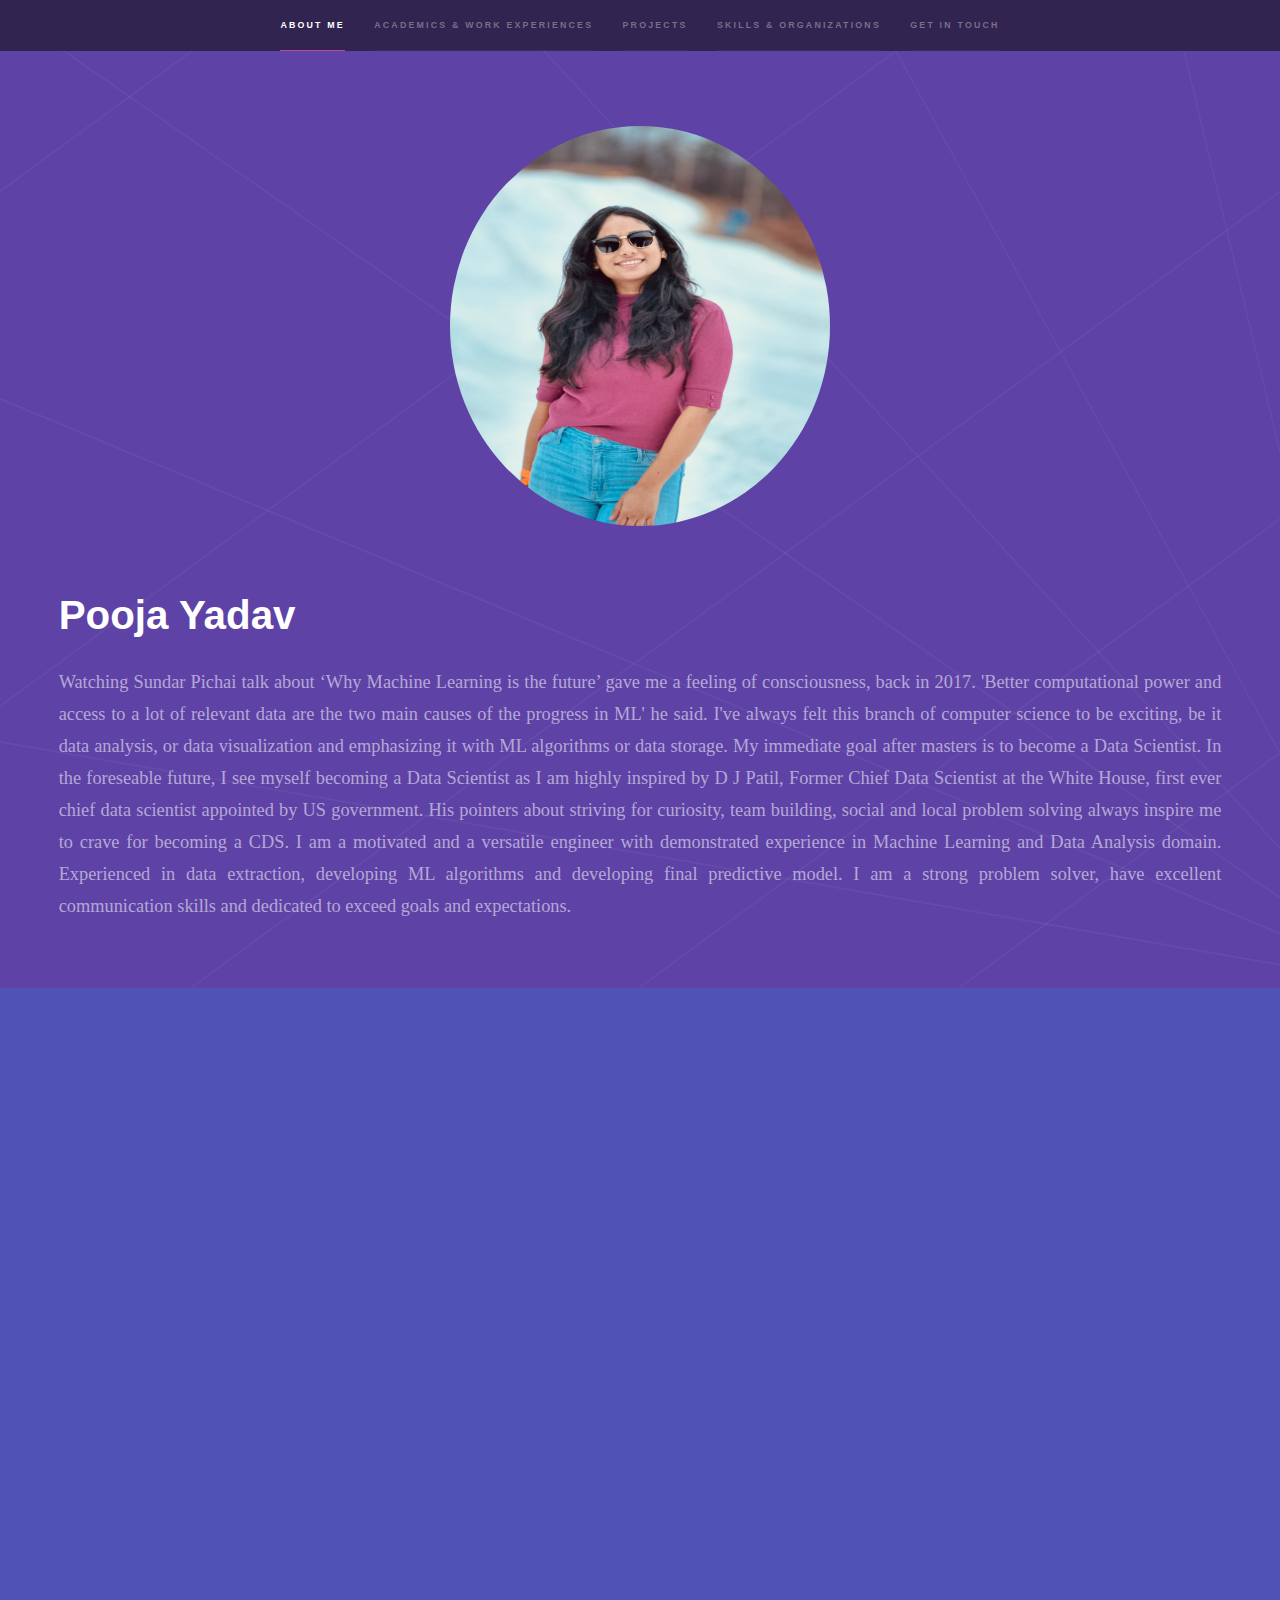
<file: index.html>
<!DOCTYPE HTML>
<!--
	Hyperspace by HTML5 UP
	html5up.net | @ajlkn
	Free for personal and commercial use under the CCA 3.0 license (html5up.net/license)
-->
<html>
	<head>
		<title>Pooja Yadav</title>
		<meta charset="utf-8" />
		<meta name="viewport" content="width=device-width, initial-scale=1, user-scalable=no" />
		<link rel="stylesheet" href="assets/css/main.css" />
		<noscript><link rel="stylesheet" href="assets/css/noscript.css" /></noscript>
	</head>
	<body class="is-preload">

		<!-- Sidebar -->
			<section id="sidebar">
				<div class="inner">
					<nav>
						<ul>
							<li><a href="#intro">About Me</a></li>
							<li><a href="#one">Academics & Work Experiences</a></li>
							<li><a href="#two">Projects</a></li>
							<li><a href="#three">Skills & Organizations</a></li>
							<li><a href="#four">Get in touch</a></li>
						</ul>
					</nav>
				</div>
			</section>

		<!-- Wrapper -->
			<div id="wrapper">

				<!-- Intro -->
					<section id="intro" class="wrapper style1 fullscreen fade-up">
						<IMG class="displayed" src="images/profile1.jpeg" height="400" width="380">
						<div class="inner">
							<h1>Pooja Yadav</h1>
							<p style = "font-family:Times New Roman" align = "justify"> Watching Sundar Pichai talk about ‘Why Machine Learning is the future’ gave me a feeling of consciousness, back in 2017. 
								'Better computational power and access to a lot of relevant data are the two main causes of the progress in ML' he said.
								I've always felt this branch of computer science to be exciting, be it data analysis, or data visualization and emphasizing it with ML algorithms 
								or data storage. My immediate goal after masters is to become a Data Scientist. In the foreseable future, I see myself becoming a Data Scientist 
								as I am highly inspired by D J Patil, Former Chief Data Scientist at the White House, first ever chief data scientist appointed by US government. 
								His pointers about striving for curiosity, team building, social and local problem solving always inspire me to crave for becoming a CDS. 
								I am a motivated and a versatile engineer with demonstrated experience in Machine Learning and Data Analysis domain. 
								Experienced in data extraction, developing ML algorithms and developing final predictive model. 
								I am a strong problem solver, have excellent communication skills and dedicated to exceed goals and expectations. 
							</p>
						</div>
					</section>

				<!-- One -->
					<section id="one" class="wrapper style2 spotlights">
						<section>
							<!-- <a href="#" class="image"><img src="images/pic01.jpg" alt="" data-position="center center" /></a> -->
							<div class="content">
								<div class="inner">
									<h2>Academics</h2>
									<h3>MASTER OF SCIENCE (MS)</h3>
									<p>San Diego State University, Computer Science<br>
									Aug 2023</p>
									<h4><u>Courses</u></h4>
									<p> Advanced Algorithms (CS-660), Machine Learning (CS-549), Big Data Analytics (CS-649) 
										Principles and Techniques of Data Science (CS-577), Advanced Object Oriented Programming (CS-635),
										Research (CS-797)
									</p>
									<h3>BACHELOR OF ENGINEERING (BE)</h3>
									<p>University of Mumbai, Computer Engineering<br>
										June 2019<br>
										</p>
										<h4><u>Courses</u></h4>
										<p> Data Structures & Algorithms, Operations Research, Data Mining and Warehousing, 
											Image Processing, Computer Organization & Architecture, Object Oriented Programming,
											Computer Graphics, Theory of computer Science, Database Management System, 
											Software Engineering, Computer Networks, Design and Analysis Algorithm 
										</p>
								</div>
							</div>
						</section>
						<section>
							<!-- <a href="#" class="image"><img src="images/pic02.jpg" alt="" data-position="top center" /></a> -->
							<div class="content">
								<div class="inner">
									<h2>Work Experience</h2>
									<!-- <p>Internships give the first hand exposure working in the real world. It allows us to implement skill, knowlegde and
										the theoretical practice learnt before. I beleive that it is a learning curve with little experience of the professional world.
										</p> -->
									<ul class="actions">
										<li><a href="generic.html" class="button">Learn more</a></li>
									</ul>
								</div>
							</div>
						</section>
						
					</section>

				<!-- Two -->
					<section id="two" class="wrapper style3 fade-up">
						<div class="inner">
							<h2>Projects</h2>
							<p>I am of the opinion that hands on coding or projects are the basic literacy in the digital world.
								It is really important for a programmer to understand and be able to work with the technology around him or her.
								I have been coding since my engineering and below are a few examples to demonstrate my knowlegde, creativity, math and confidence.
							</p>
							<div class="features">
								<section>
									<!-- <span class="icon solid major fa-code"></span> -->
									<h3>Ethio Hydro</h3>
									<p align = "justify">Developed a web application to analyse and monitor 67 million rows of rain and temperature Time Series geospatial data.
										Implemented parallel processing to speed up the data manipulation and cleaning process by 80%. Extracted location and visualized geospatial data.  
										Created bi-directional communication on a folium map using haversine distance to cut down the latitude-longitude search time by 20% and 
										deployed the application with docker container.
										Technologies used: Streamlit, Python, Pandas, NumPy, geoPy, AWS, Swifter, Pandarallel, Plotly, Altair Charts, and Folium
									</p>
									<ul class="actions">
										<li><a href="https://github.com/pooja97/ethio_hydro" class="button scrolly">Learn more</a></li>
									</ul>
									</section>
								
								<section>
									<!-- <span class="icon solid major fa-cog"></span> -->
									<h3>New York City Airbnb Rent prediction</h3>
									<p align = "justify">Worked with Airbnb historical data from Kaggle to predict it's rent in the NewYork city using Multiple Linear Regression with an accuracy of 55%,
										performed Exploratory Data Analysis using Pandas, NumPy, and Seaborn. Applied XGBoost to improve the model accuracy from 55% to 85% 
										Encoded different categorical data using one-hot encoding and treated missing values using mean imputation
										</p>
									<ul class="actions">
										<li><a href="https://github.com/pooja97/Airbnb" class="button scrolly">Learn more</a></li>
									</ul>
								</section>
								
								<section>
									<!-- <span class="icon solid major fa-desktop"></span> -->
									<h3>Titanic Survival Prediction</h3>
									<p align = "justify"> Explored the Titanic disaster dataset from Kaggle and applied Logistic Regression to predict the survival of the Titanic passengers
										performed Feature Selection, Exploratory Data Analysis, and mean imputation using Pandas and NumPy implemented one-hot encoding, K-fold cross-validation, and Hyperparameter Tuning improving the model accuracy from 62% to 77%
										</p>
									<ul class="actions">
										<li><a href="https://github.com/pooja97/titanic" class="button scrolly">Learn more</a></li>
									</ul>
								</section>
								<section>
									<!-- <span class="icon solid major fa-link"></span> -->
									<h3>Word Processor</h3>
									<p align = "justify">Implemented a Word Processor using Flyweight System design pattern in python3, 
									that given a unicode code point returns the Flyweight character object for the character and font</p>
									<ul class="actions">
										<li><a href="https://github.com/pooja97/Word_Processor" class="button scrolly">Learn more</a></li>
									</ul>
								</section>
								<section>
									<!-- <span class="icon major fa-gem"></span> -->
									<h3>In-Memory Database</h3>
									<p align = "justify">Explored how to implement In-Memory database in python3 using Command and Memento system design pattern which helped me understand
									   System design pattern in depth.
									</p>
									<ul class="actions">
										<li><a href="https://github.com/pooja97/in-memory-db" class="button scrolly">Learn more</a></li>
									</ul>
								</section>
								<section>
									<!-- <span class="icon major fa-gem"></span> -->
									<h3>Uber Data Analytics</h3>
									<p align = "justify">
										Modeled and Implemented an ETL pipeline utilizing Python, Google Compute Engine, and mage-ai to efficiently extract, transform, and load Uber data into BigQuery. 
										Created  an interactive Looker Studio dashboard to perform an in-depth analysis of Uber data based on different parameters.
										Implemented filters and drill-down capabilities, enhancing user experience and enabling rapid trend identification and opportunities for optimization
									</p>
									<ul class="actions">
										<li><a href="https://github.com/pooja97/in-memory-db" class="button scrolly">Learn more</a></li>
									</ul>
								</section>

								
							</div>
							<ul class="actions">
								<li><a href="https://github.com/pooja97?tab=repositories" class="button">Learn more</a></li>
							</ul>
						</div>
					</section>
				<!-- Three -->
					<section id="three" class="wrapper style2 spotlights">
						<section>
							<!-- <a href="#" class="image"><img src="images/pic02.jpg" alt="" data-position="top center" /></a> -->
							<div class="content">
								<div class="inner">
									<h2>Skills & Organizations</h2>
									<p>Skills are a important aspect of a person's career as they define your ability in your domain. Throughout my academic career, I have joined a lot of labs and organizations 
										for improving my self confidence, public speaking and networking. Technical as well as Non- technical knowledge are important when 
										it comes to thriving in the society. 
									</p>
										<ul class="actions">
										<li><a href="elements.html" class="button">Learn more</a></li>
									</ul>
								</div>
							</div>
						</section>
				<!-- Four -->
					<section id="four" class="wrapper style1 fade-up">
						<div class="inner">
							<h2>Get in touch</h2>
							<p>How about getting connected?
								<br>You can contact me anywhere on the links provided below.</br></p>
							<div class="split style1">
								
								<section>
									<ul class="contact">
										<li>
											<h3>Email</h3>
											<a href="mailto: poojayadav2124@gmail.com">poojayadav2124@gmail.com</a><br>
											<a href="mailto: pyadav5723@sdsu.edu">pyadav5723@sdsu.edu</a>
										</li>
										<li>
											<h3>Social</h3>
											<ul class="icons">
												<li><a href="https://github.com/pooja97" class="icon brands fa-github"><span class="label">GitHub</span></a></li>
												<li><a href="https://www.linkedin.com/in/poojayadav20/" class="icon brands fa-linkedin-in"><span class="label">LinkedIn</span></a></li>
											</ul>
										</li>
									</ul>
								</section>
							</div>
						</div>
					</section>

			</div>

		<!-- Footer -->
			<footer id="footer" class="wrapper style1-alt">
				<div class="inner">
					<ul class="menu">
						<li>&copy; Pooja Yadav</li><li>2023</li>
					</ul>
				</div>
			</footer>

		<!-- Scripts -->
			<script src="assets/js/jquery.min.js"></script>
			<script src="assets/js/jquery.scrollex.min.js"></script>
			<script src="assets/js/jquery.scrolly.min.js"></script>
			<script src="assets/js/browser.min.js"></script>
			<script src="assets/js/breakpoints.min.js"></script>
			<script src="assets/js/util.js"></script>
			<script src="assets/js/main.js"></script>

	</body>
</html>
</file>
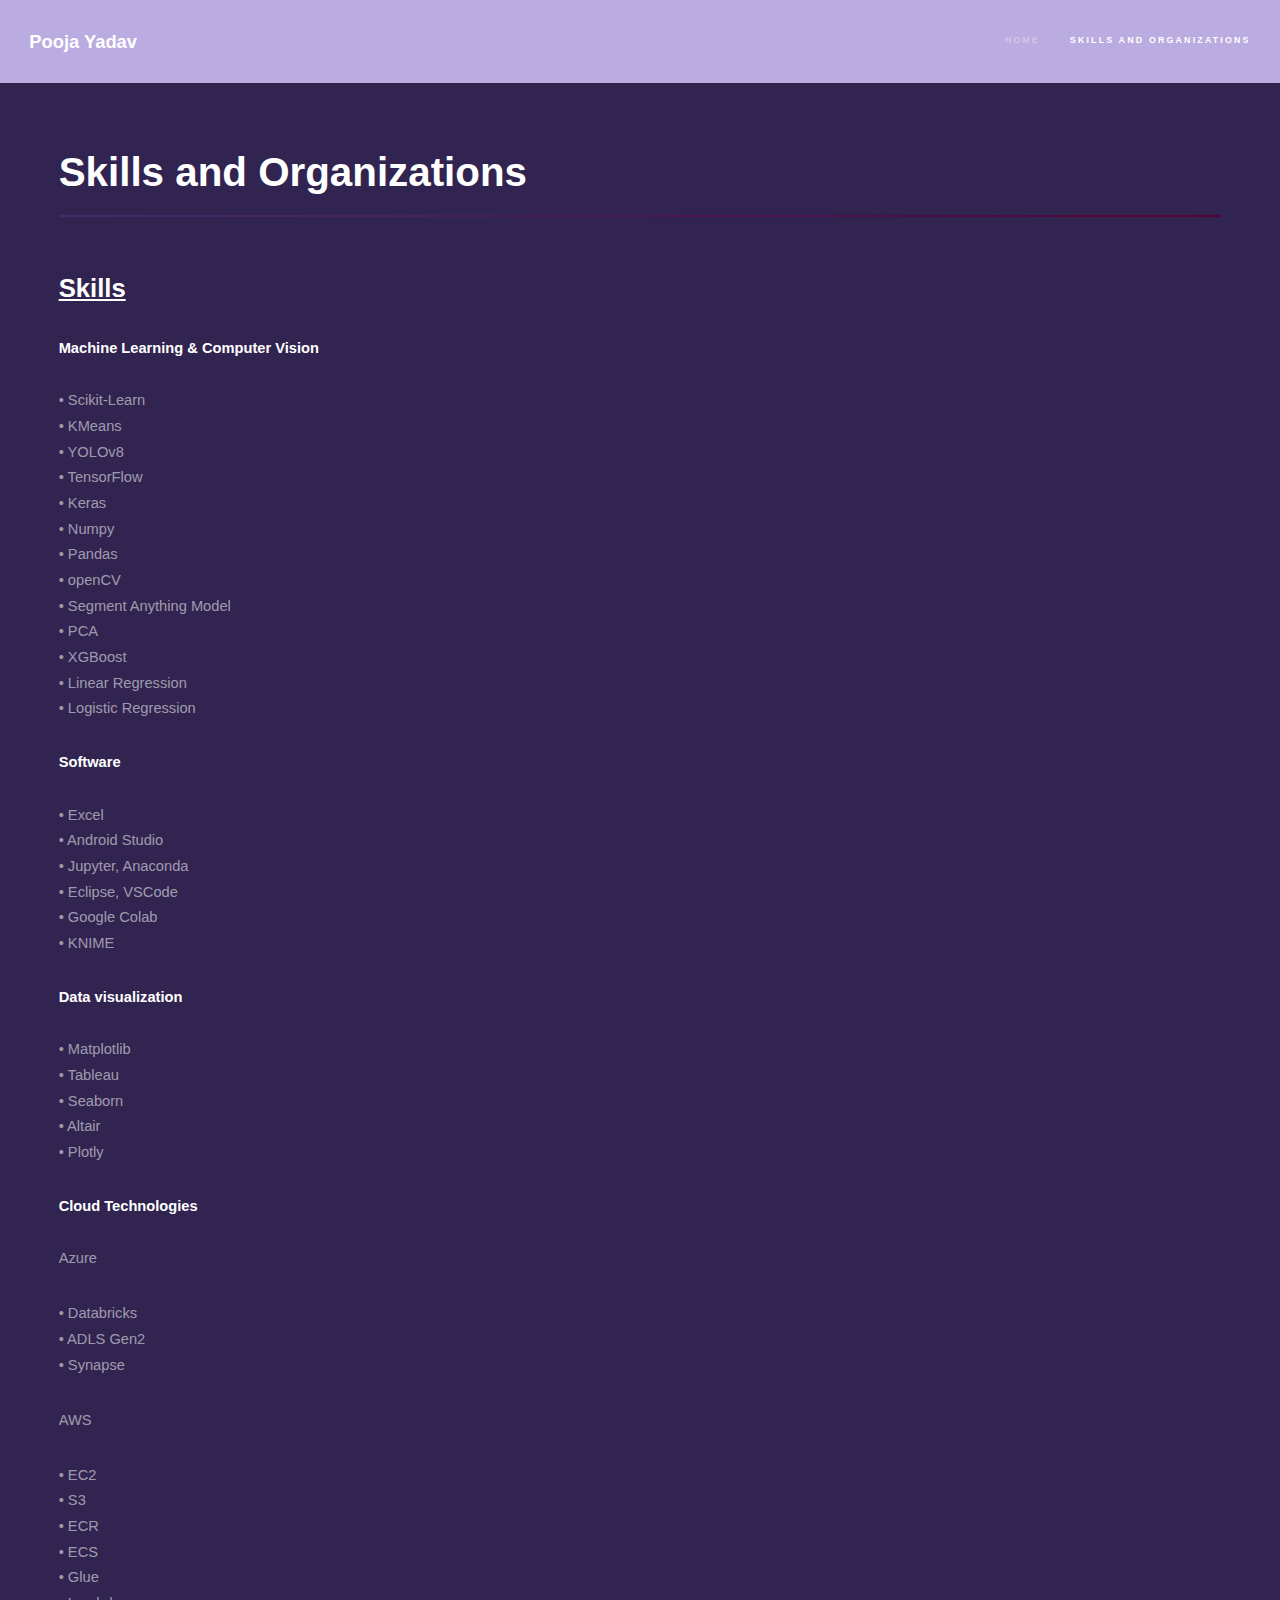
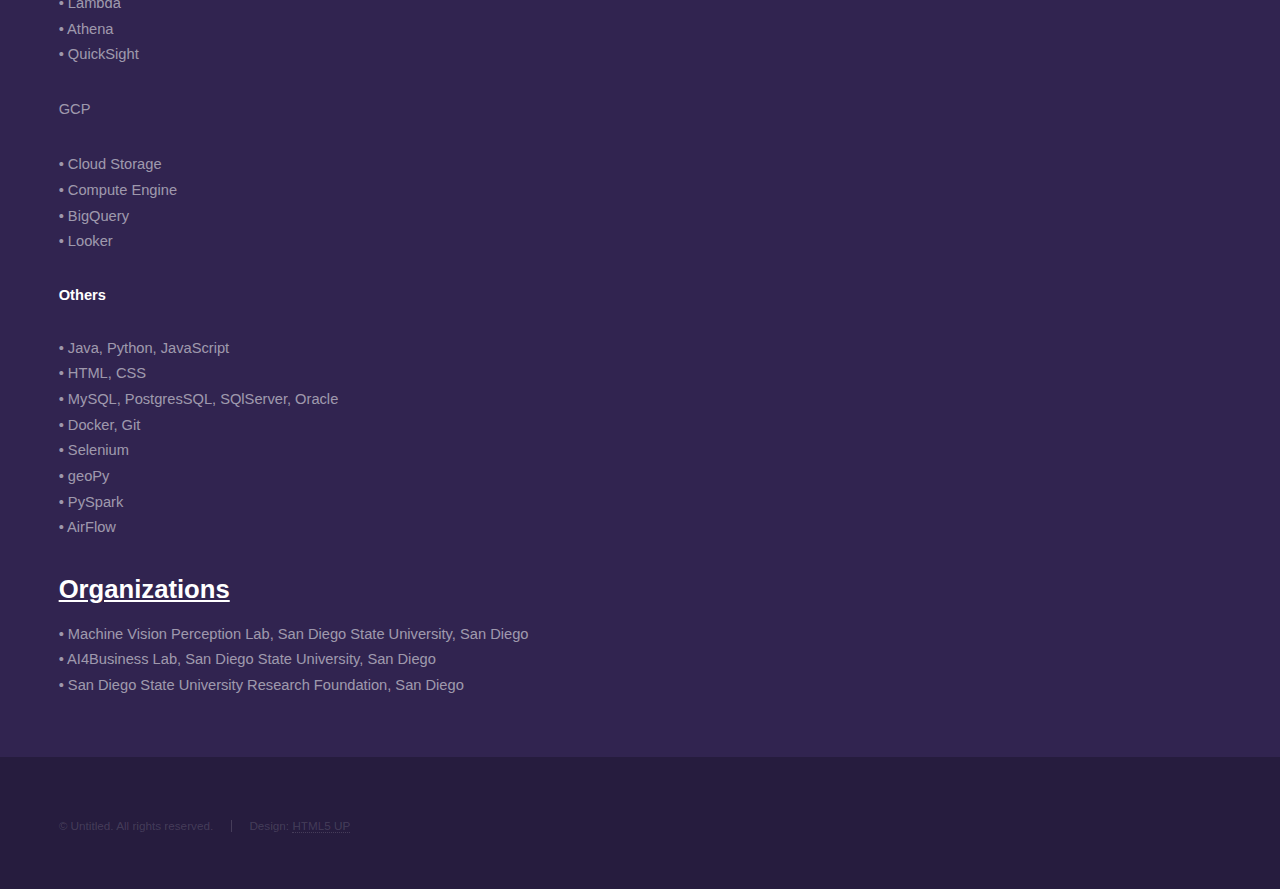
<file: elements.html>
<!DOCTYPE HTML>
<!--
	Hyperspace by HTML5 UP
	html5up.net | @ajlkn
	Free for personal and commercial use under the CCA 3.0 license (html5up.net/license)
-->
<html>
	<head>
		<title>Elements - Hyperspace by HTML5 UP</title>
		<meta charset="utf-8" />
		<meta name="viewport" content="width=device-width, initial-scale=1, user-scalable=no" />
		<link rel="stylesheet" href="assets/css/main.css" />
		<noscript><link rel="stylesheet" href="assets/css/noscript.css" /></noscript>
	</head>
	<body class="is-preload">

		<!-- Header -->
			<header id="header">
				<a href="index.html" class="title">Pooja Yadav</a>
				<nav>
					<ul>
						<li><a href="index.html">Home</a></li>
						<li><a href="elements.html"  class="active">Skills and Organizations</a></li>
					</ul>
				</nav>
			</header>

		<!-- Wrapper -->
		<div id="wrapper">

			<!-- Main -->
				<section id="main" class="wrapper">
					<div class="inner">
						<h1 class="major">Skills and Organizations</h1>
						<!-- <span class="image fit"><img src="images/DigitalNil.png" alt="" /></span> -->
						<h2><u>Skills</u></h2>
						<p><h4>Machine Learning & Computer Vision</h4></p>
						<p>•	Scikit-Learn<br>
							•	KMeans<br>
							•	YOLOv8<br>
							•	TensorFlow<br>
							•	Keras<br>
							•	Numpy<br>
							•	Pandas<br>
							•	openCV<br>
							•	Segment Anything Model<br>
							•	PCA<br>
							•	XGBoost<br>
							•	Linear Regression<br>
							•	Logistic Regression<br>

							</p>
						<p><h4>Software</h4></p>
						<p>•	Excel<br>
							•	Android Studio<br>
							•	Jupyter, Anaconda<br>
							•	Eclipse, VSCode<br>
							•	Google Colab<br>
							•	KNIME<br>

							</p>
						<p><h4>Data visualization</h4></p>
						<p> •	Matplotlib<br>
							•	Tableau<br>
							•	Seaborn<br>
							•	Altair<br>
							•	Plotly<br>

						</p>
						<p><h4>Cloud Technologies</h4></p>
						<p> Azure
							<p> •   Databricks<br>
								•	ADLS Gen2<br>
								•	Synapse<br>
								</p>
							</p>
						<p> AWS
						<p> •   EC2<br>
							•	S3<br>
							•	ECR<br>
							•	ECS<br>
							•	Glue<br>
							•	Lambda<br>
							•	Athena<br>
							•	QuickSight<br>

							</p>
						</p>
						<p>GCP
							<p>
								•   Cloud Storage<br>
								•   Compute Engine<br>
								•   BigQuery<br>
								•   Looker<br>
							</p>
						</p>
						<p><h4>Others</h4></p>
						<p>•	Java, Python, JavaScript<br>
							•	HTML, CSS<br>
							•	MySQL, PostgresSQL, SQlServer, Oracle<br>
							•	Docker, Git<br>
							•	Selenium<br>
							•	geoPy<br>
							•	PySpark<br>
							•	AirFlow<br>
						
							</p>
						<h2><u>Organizations</u></h2>
						<p>•	Machine Vision Perception Lab, San Diego State University, San Diego<br>
							•	AI4Business Lab, San Diego State University, San Diego<br>
							•	San Diego State University Research Foundation, San Diego

						</p>
					</div>
				</section>

		</div>

	<!-- Footer -->
		<footer id="footer" class="wrapper alt">
			<div class="inner">
				<ul class="menu">
					<li>&copy; Untitled. All rights reserved.</li><li>Design: <a href="http://html5up.net">HTML5 UP</a></li>
				</ul>
			</div>
		</footer>

	<!-- Scripts -->
		<script src="assets/js/jquery.min.js"></script>
		<script src="assets/js/jquery.scrollex.min.js"></script>
		<script src="assets/js/jquery.scrolly.min.js"></script>
		<script src="assets/js/browser.min.js"></script>
		<script src="assets/js/breakpoints.min.js"></script>
		<script src="assets/js/util.js"></script>
		<script src="assets/js/main.js"></script>

</body>
</html>
</file>
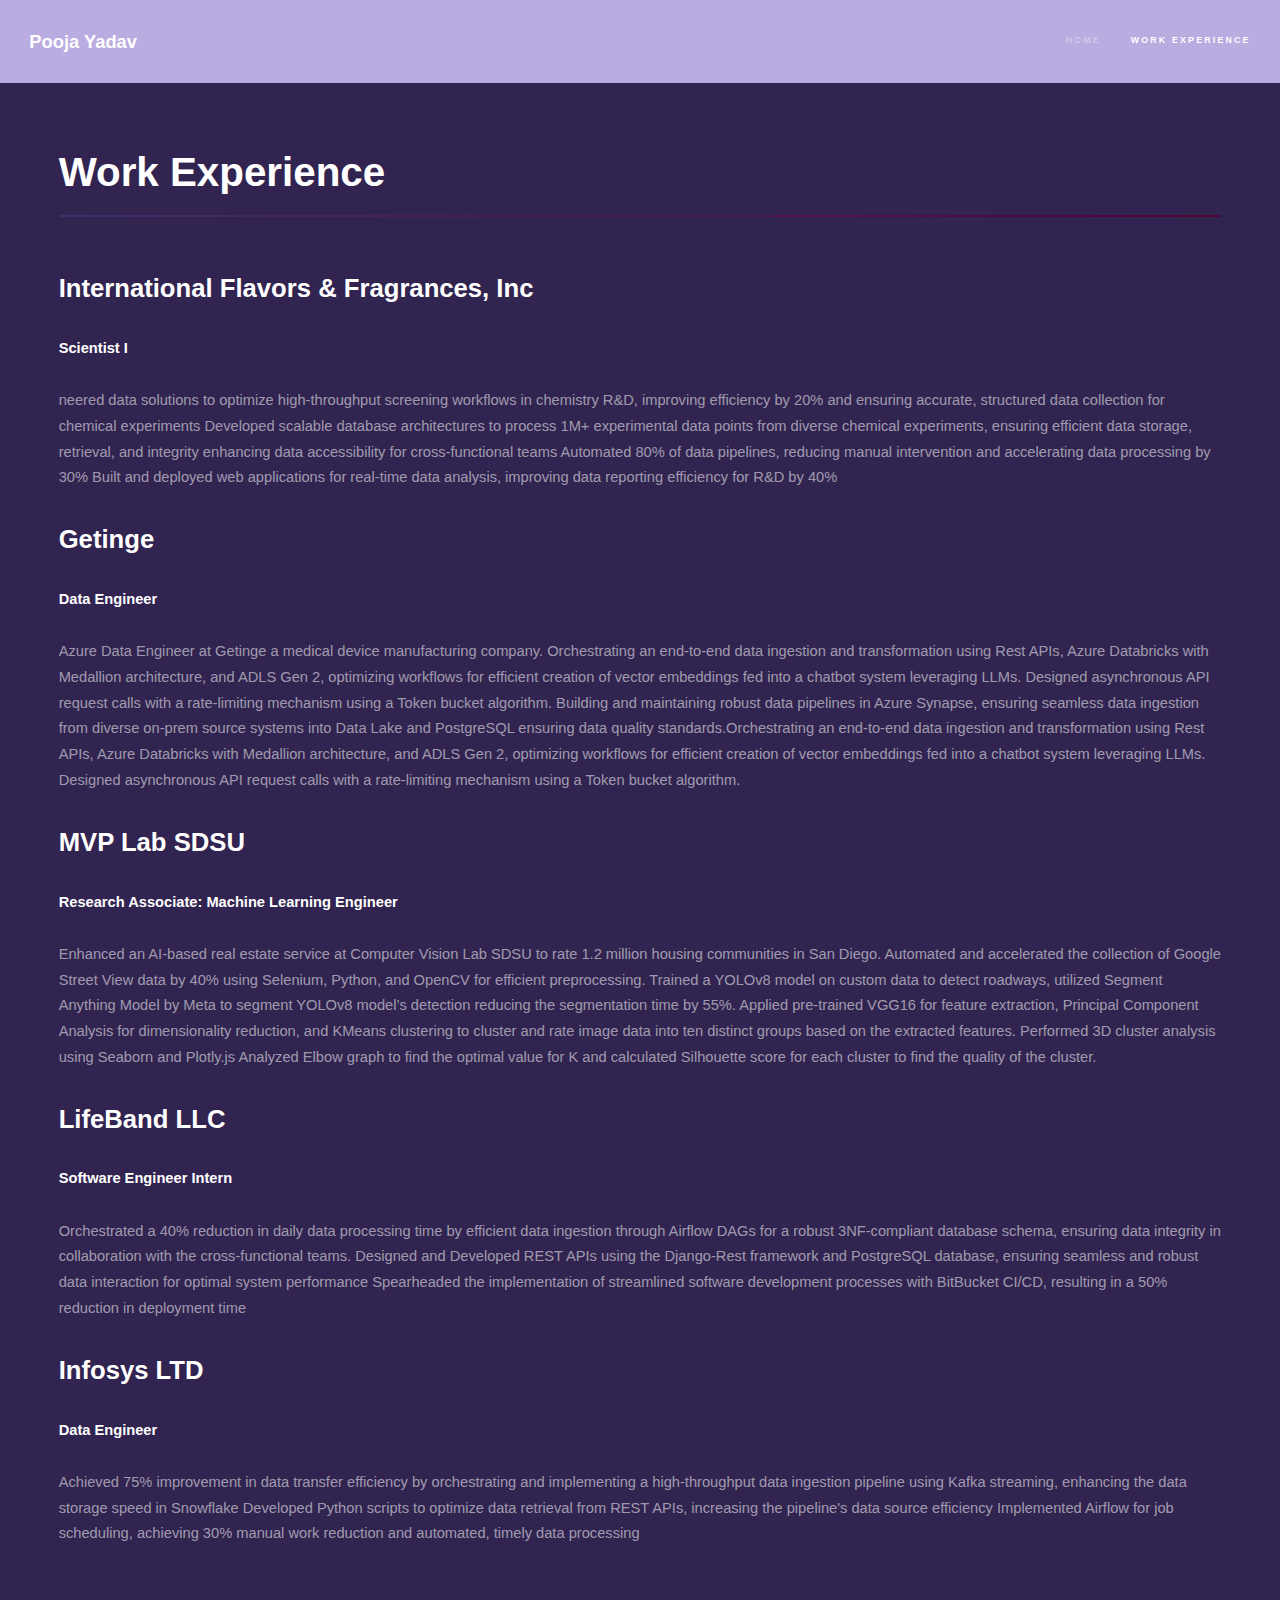
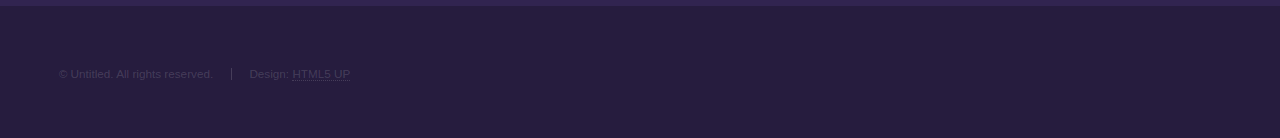
<file: generic.html>
<!DOCTYPE HTML>
<!--
	Hyperspace by HTML5 UP
	html5up.net | @ajlkn
	Free for personal and commercial use under the CCA 3.0 license (html5up.net/license)
-->
<html>
	<head>
		<title>Generic - Hyperspace by HTML5 UP</title>
		<meta charset="utf-8" />
		<meta name="viewport" content="width=device-width, initial-scale=1, user-scalable=no" />
		<link rel="stylesheet" href="assets/css/main.css" />
		<noscript><link rel="stylesheet" href="assets/css/noscript.css" /></noscript>
	</head>
	<body class="is-preload">

		<!-- Header -->
			<header id="header">
				<a href="index.html" class="title">Pooja Yadav</a>
				<nav>
					<ul>
						<li><a href="index.html">Home</a></li>
						<li><a href="generic.html" class="active">Work Experience</a></li>
					</ul>
				</nav>
			</header>

		<!-- Wrapper -->
			<div id="wrapper">

				<!-- Main -->
					<section id="main" class="wrapper">
						<div class="inner">
							<h1 class="major">Work Experience</h1>
							<!-- <span class="image fit"><img src="images/DigitalNil.png" alt="" /></span> -->
							<h2>International Flavors & Fragrances, Inc</h2>
							<p><h4>Scientist I</h4></p>
							<p>neered data solutions to optimize high-throughput screening workflows in chemistry R&D, improving efficiency by 20% and ensuring accurate, structured data collection for chemical experiments
								Developed scalable database architectures to process 1M+ experimental data points from diverse chemical experiments, ensuring efficient data storage, retrieval, and integrity enhancing data accessibility for cross-functional teams
								Automated 80% of data pipelines, reducing manual intervention and accelerating data processing by 30%
								Built and deployed web applications for real-time data analysis, improving data reporting efficiency for R&D by 40%
							</p>
							<h2>Getinge</h2>
							<p><h4>Data Engineer </h4></p>
							<p>Azure Data Engineer at Getinge a medical device manufacturing company.
								Orchestrating an end-to-end data ingestion and transformation using Rest APIs, Azure Databricks with Medallion architecture, and ADLS Gen 2, optimizing workflows for efficient creation of vector embeddings fed into a chatbot system leveraging LLMs.
								Designed asynchronous API request calls with a rate-limiting mechanism using a Token bucket algorithm. 
								Building and maintaining robust data pipelines in Azure Synapse, ensuring seamless data ingestion from diverse on-prem source systems into Data Lake and PostgreSQL ensuring data quality standards.Orchestrating an end-to-end data ingestion and transformation using Rest APIs, Azure Databricks with Medallion architecture, and ADLS Gen 2, optimizing workflows for efficient creation of vector embeddings fed into a chatbot system leveraging LLMs. Designed asynchronous API request calls with a rate-limiting mechanism using a Token bucket algorithm. 
							</p>

							<h2>MVP Lab SDSU</h2>
							<p><h4>Research Associate: Machine Learning Engineer</h4></p>
							<p>Enhanced an AI-based real estate service at Computer Vision Lab SDSU to rate 1.2 million housing communities in San Diego.
								Automated and accelerated the collection of Google Street View data by 40% using Selenium, Python, and OpenCV for efficient preprocessing.
								Trained a YOLOv8 model on custom data to detect roadways, utilized Segment Anything Model by Meta to segment YOLOv8 model’s detection reducing the segmentation time by 55%.
								Applied pre-trained VGG16 for feature extraction, Principal Component Analysis for dimensionality reduction, and KMeans clustering to cluster and rate image data into ten distinct groups based on the extracted features. Performed 3D cluster analysis using Seaborn and Plotly.js
								Analyzed Elbow graph to find the optimal value for K and calculated Silhouette score for each cluster to find the quality of the cluster.</p>

							<h2>LifeBand LLC</h2>
							<p><h4>Software Engineer Intern</h4></p>
							<p>Orchestrated a 40% reduction in daily data processing time by efficient data ingestion through Airflow DAGs for a robust 3NF-compliant database schema, ensuring data integrity in collaboration with the cross-functional teams.
								Designed and Developed REST APIs using the Django-Rest framework and PostgreSQL database, ensuring seamless and robust data interaction for optimal system performance
								Spearheaded the implementation of streamlined software development processes with BitBucket CI/CD, resulting in a 50% reduction in deployment time
								</p>
								
							<h2>Infosys LTD</h2>
							<p><h4>Data Engineer</h4></p>
							<p> Achieved 75% improvement in data transfer efficiency by orchestrating and implementing a high-throughput data ingestion pipeline using Kafka streaming, enhancing the data storage speed in Snowflake
								Developed Python scripts to optimize data retrieval from REST APIs, increasing the pipeline's data source efficiency
								Implemented Airflow for job scheduling, achieving 30% manual work reduction and automated, timely data processing
								<br>
								</p>

						</div>
					</section>

			</div>

		<!-- Footer -->
			<footer id="footer" class="wrapper alt">
				<div class="inner">
					<ul class="menu">
						<li>&copy; Untitled. All rights reserved.</li><li>Design: <a href="http://html5up.net">HTML5 UP</a></li>
					</ul>
				</div>
			</footer>

		<!-- Scripts -->
			<script src="assets/js/jquery.min.js"></script>
			<script src="assets/js/jquery.scrollex.min.js"></script>
			<script src="assets/js/jquery.scrolly.min.js"></script>
			<script src="assets/js/browser.min.js"></script>
			<script src="assets/js/breakpoints.min.js"></script>
			<script src="assets/js/util.js"></script>
			<script src="assets/js/main.js"></script>

	</body>
</html>
</file>
<file: assets/css/noscript.css>
/*
	Hyperspace by HTML5 UP
	html5up.net | @ajlkn
	Free for personal and commercial use under the CCA 3.0 license (html5up.net/license)
*/

/* Spotlights */

	.spotlights > section > .image:before {
		opacity: 0 !important;
	}

	.spotlights > section > .content > .inner {
		-moz-transform: none !important;
		-webkit-transform: none !important;
		-ms-transform: none !important;
		transform: none !important;
		opacity: 1 !important;
	}

/* Wrapper */

	.wrapper > .inner {
		opacity: 1 !important;
		-moz-transform: none !important;
		-webkit-transform: none !important;
		-ms-transform: none !important;
		transform: none !important;
	}

/* Sidebar */

	#sidebar > .inner {
		opacity: 1 !important;
	}

	#sidebar nav > ul > li {
		-moz-transform: none !important;
		-webkit-transform: none !important;
		-ms-transform: none !important;
		transform: none !important;
		opacity: 1 !important;
	}
</file>
<file: assets/css/main.css>
@import url(fontawesome-all.min.css);



html, body, div, span, applet, object,
iframe, h1, h2, h3, h4, h5, h6, p, blockquote,
pre, a, abbr, acronym, address, big, cite,
code, del, dfn, em, img, ins, kbd, q, s, samp,
small, strike, strong, sub, sup, tt, var, b,
u, i, center, dl, dt, dd, ol, ul, li, fieldset,
form, label, legend, table, caption, tbody,
tfoot, thead, tr, th, td, article, aside,
canvas, details, embed, figure, figcaption,
footer, header, hgroup, menu, nav, output, ruby,
section, summary, time, mark, audio, video {
	margin: 0;
	padding: 0;
	border: 0;
	font-size: 100%;
	font: inherit;
	vertical-align: baseline;}

article, aside, details, figcaption, figure,
footer, header, hgroup, menu, nav, section {
	display: block;}

body {
	line-height: 1;
}

ol, ul {
	list-style: none;
}

blockquote, q {
	quotes: none;
}

	blockquote:before, blockquote:after, q:before, q:after {
		content: '';
		content: none;
	}

table {
	border-collapse: collapse;
	border-spacing: 0;
}

body {
	-webkit-text-size-adjust: none;
}

mark {
	background-color: transparent;
	color: inherit;
}

input::-moz-focus-inner {
	border: 0;
	padding: 0;
}

input, select, textarea {
	-moz-appearance: none;
	-webkit-appearance: none;
	-ms-appearance: none;
	appearance: none;
}

/* Basic */

	@-ms-viewport {
		width: device-width;
	}

	body {
		-ms-overflow-style: scrollbar;
	}

	@media screen and (max-width: 480px) {

		html, body {
			min-width: 320px;
		}

	}

	html {
		box-sizing: border-box;
	}

	*, *:before, *:after {
		box-sizing: inherit;
	}

	body {
		background: #312450;
	}

		body.is-preload *, body.is-preload *:before, body.is-preload *:after {
			-moz-animation: none !important;
			-webkit-animation: none !important;
			-ms-animation: none !important;
			animation: none !important;
			-moz-transition: none !important;
			-webkit-transition: none !important;
			-ms-transition: none !important;
			transition: none !important;
		}

/* Type */

	body, input, select, textarea {
		color: rgba(255, 255, 255, 0.55);
		font-family: Arial, Helvetica, sans-serif;
		font-size: 16.5pt;
		font-weight: normal;
		line-height: 1.75;
	}

		@media screen and (max-width: 1680px) {

			body, input, select, textarea {
				font-size: 12pt;
			}

		}

		@media screen and (max-width: 1280px) {

			body, input, select, textarea {
				font-size: 11pt;
			}

		}

		@media screen and (max-width: 360px) {

			body, input, select, textarea {
				font-size: 11pt;
			}

		}

	a {
		-moz-transition: color 0.2s ease, border-bottom-color 0.2s ease;
		-webkit-transition: color 0.2s ease, border-bottom-color 0.2s ease;
		-ms-transition: color 0.2s ease, border-bottom-color 0.2s ease;
		transition: color 0.2s ease, border-bottom-color 0.2s ease;
		border-bottom: dotted 1px rgba(255, 255, 255, 0.35);
		color: inherit;
		text-decoration: none;
	}

		a:hover {
			border-bottom-color: transparent;
			color: #ffffff;
		}

	strong, b {
		color: #ffffff;
		font-weight: bold;
	}

	em, i {
		font-style: italic;
	}

	p {
		margin: 0 0 2em 0;
	}

	h1, h2, h3, h4, h5, h6 {
		color: #ffffff;
		font-weight: bold;
		line-height: 1.5;
		margin: 0 0 0.5em 0;
	}

		h1 a, h2 a, h3 a, h4 a, h5 a, h6 a {
			color: inherit;
			text-decoration: none;
		}

	h1 {
		font-size: 2.75em;
	}

		h1.major {
			margin: 0 0 1.3em 0;
			position: relative;
			padding-bottom: 0.35em;
		}

			h1.major:after {
				background-image: -moz-linear-gradient(to right, #5e42a653, #530336);
				background-image: -webkit-linear-gradient(to right, #5e42a653, #530336);
				background-image: -ms-linear-gradient(to right, #5e42a653, #530336);
				background-image: linear-gradient(to right, #5e42a653, #530336);
				-moz-transition: max-width 0.2s ease;
				-webkit-transition: max-width 0.2s ease;
				-ms-transition: max-width 0.2s ease;
				transition: max-width 0.2s ease;
				border-radius: 0.2em;
				bottom: 0;
				content: '';
				height: 0.05em;
				position: absolute;
				right: 0;
				width: 100%;
			}

	h2 {
		font-size: 1.75em;
	}

	h3 {
		font-size: 1.1em;
	}

	h4 {
		font-size: 1em;
	}

	h5 {
		font-size: 0.8em;
	}

	h6 {
		font-size: 0.6em;
	}

	@media screen and (max-width: 736px) {

		h1 {
			font-size: 2em;
		}

		h2 {
			font-size: 1.25em;
		}

		h3 {
			font-size: 1em;
		}

		h4 {
			font-size: 0.8em;
		}

		h5 {
			font-size: 0.6em;
		}

		h6 {
			font-size: 0.6em;
		}

	}

	sub {
		font-size: 0.8em;
		position: relative;
		top: 0.5em;
	}

	sup {
		font-size: 0.8em;
		position: relative;
		top: -0.5em;
	}

	blockquote {
		border-left: solid 4px rgba(255, 255, 255, 0.15);
		font-style: italic;
		margin: 0 0 2em 0;
		padding: 0.5em 0 0.5em 2em;
	}

	code {
		background: rgba(255, 255, 255, 0.05);
		border-radius: 0.25em;
		border: solid 1px rgba(255, 255, 255, 0.15);
		font-family: "Courier New", monospace;
		font-size: 0.9em;
		margin: 0 0.25em;
		padding: 0.25em 0.65em;
	}

	pre {
		-webkit-overflow-scrolling: touch;
		font-family: "Courier New", monospace;
		font-size: 0.9em;
		margin: 0 0 2em 0;
	}

		pre code {
			display: block;
			line-height: 1.75em;
			padding: 1em 1.5em;
			overflow-x: auto;
		}

	hr {
		border: 0;
		border-bottom: solid 1px rgba(255, 255, 255, 0.15);
		margin: 2em 0;
	}

		hr.major {
			margin: 3em 0;
		}

	.align-left {
		text-align: left;
	}

	.align-center {
		text-align: center;
	}

	.align-right {
		text-align: right;
	}

/* Row */

	.row {
		display: flex;
		flex-wrap: wrap;
		box-sizing: border-box;
		align-items: stretch;
	}

		.row > * {
			box-sizing: border-box;
		}

		.row.gtr-uniform > * > :last-child {
			margin-bottom: 0;
		}

		.row.aln-left {
			justify-content: flex-start;
		}

		.row.aln-center {
			justify-content: center;
		}

		.row.aln-right {
			justify-content: flex-end;
		}

		.row.aln-top {
			align-items: flex-start;
		}

		.row.aln-middle {
			align-items: center;
		}

		.row.aln-bottom {
			align-items: flex-end;
		}

		.row > .imp {
			order: -1;
		}

		.row > .col-1 {
			width: 8.33333%;
		}

		.row > .off-1 {
			margin-left: 8.33333%;
		}

		.row > .col-2 {
			width: 16.66667%;
		}

		.row > .off-2 {
			margin-left: 16.66667%;
		}

		.row > .col-3 {
			width: 25%;
		}

		.row > .off-3 {
			margin-left: 25%;
		}

		.row > .col-4 {
			width: 33.33333%;
		}

		.row > .off-4 {
			margin-left: 33.33333%;
		}

		.row > .col-5 {
			width: 41.66667%;
		}

		.row > .off-5 {
			margin-left: 41.66667%;
		}

		.row > .col-6 {
			width: 50%;
		}

		.row > .off-6 {
			margin-left: 50%;
		}

		.row > .col-7 {
			width: 58.33333%;
		}

		.row > .off-7 {
			margin-left: 58.33333%;
		}

		.row > .col-8 {
			width: 66.66667%;
		}

		.row > .off-8 {
			margin-left: 66.66667%;
		}

		.row > .col-9 {
			width: 75%;
		}

		.row > .off-9 {
			margin-left: 75%;
		}

		.row > .col-10 {
			width: 83.33333%;
		}

		.row > .off-10 {
			margin-left: 83.33333%;
		}

		.row > .col-11 {
			width: 91.66667%;
		}

		.row > .off-11 {
			margin-left: 91.66667%;
		}

		.row > .col-12 {
			width: 100%;
		}

		.row > .off-12 {
			margin-left: 100%;
		}

		.row.gtr-0 {
			margin-top: 0;
			margin-left: 0em;
		}

			.row.gtr-0 > * {
				padding: 0 0 0 0em;
			}

			.row.gtr-0.gtr-uniform {
				margin-top: 0em;
			}

				.row.gtr-0.gtr-uniform > * {
					padding-top: 0em;
				}

		.row.gtr-25 {
			margin-top: 0;
			margin-left: -0.375em;
		}

			.row.gtr-25 > * {
				padding: 0 0 0 0.375em;
			}

			.row.gtr-25.gtr-uniform {
				margin-top: -0.375em;
			}

				.row.gtr-25.gtr-uniform > * {
					padding-top: 0.375em;
				}

		.row.gtr-50 {
			margin-top: 0;
			margin-left: -0.75em;
		}

			.row.gtr-50 > * {
				padding: 0 0 0 0.75em;
			}

			.row.gtr-50.gtr-uniform {
				margin-top: -0.75em;
			}

				.row.gtr-50.gtr-uniform > * {
					padding-top: 0.75em;
				}

		.row {
			margin-top: 0;
			margin-left: -1.5em;
		}

			.row > * {
				padding: 0 0 0 1.5em;
			}

			.row.gtr-uniform {
				margin-top: -1.5em;
			}

				.row.gtr-uniform > * {
					padding-top: 1.5em;
				}

		.row.gtr-150 {
			margin-top: 0;
			margin-left: -2.25em;
		}

			.row.gtr-150 > * {
				padding: 0 0 0 2.25em;
			}

			.row.gtr-150.gtr-uniform {
				margin-top: -2.25em;
			}

				.row.gtr-150.gtr-uniform > * {
					padding-top: 2.25em;
				}

		.row.gtr-200 {
			margin-top: 0;
			margin-left: -3em;
		}

			.row.gtr-200 > * {
				padding: 0 0 0 3em;
			}

			.row.gtr-200.gtr-uniform {
				margin-top: -3em;
			}

				.row.gtr-200.gtr-uniform > * {
					padding-top: 3em;
				}

		@media screen and (max-width: 1680px) {

			.row {
				display: flex;
				flex-wrap: wrap;
				box-sizing: border-box;
				align-items: stretch;
			}

				.row > * {
					box-sizing: border-box;
				}

				.row.gtr-uniform > * > :last-child {
					margin-bottom: 0;
				}

				.row.aln-left {
					justify-content: flex-start;
				}

				.row.aln-center {
					justify-content: center;
				}

				.row.aln-right {
					justify-content: flex-end;
				}

				.row.aln-top {
					align-items: flex-start;
				}

				.row.aln-middle {
					align-items: center;
				}

				.row.aln-bottom {
					align-items: flex-end;
				}

				.row > .imp-xlarge {
					order: -1;
				}

				.row > .col-1-xlarge {
					width: 8.33333%;
				}

				.row > .off-1-xlarge {
					margin-left: 8.33333%;
				}

				.row > .col-2-xlarge {
					width: 16.66667%;
				}

				.row > .off-2-xlarge {
					margin-left: 16.66667%;
				}

				.row > .col-3-xlarge {
					width: 25%;
				}

				.row > .off-3-xlarge {
					margin-left: 25%;
				}

				.row > .col-4-xlarge {
					width: 33.33333%;
				}

				.row > .off-4-xlarge {
					margin-left: 33.33333%;
				}

				.row > .col-5-xlarge {
					width: 41.66667%;
				}

				.row > .off-5-xlarge {
					margin-left: 41.66667%;
				}

				.row > .col-6-xlarge {
					width: 50%;
				}

				.row > .off-6-xlarge {
					margin-left: 50%;
				}

				.row > .col-7-xlarge {
					width: 58.33333%;
				}

				.row > .off-7-xlarge {
					margin-left: 58.33333%;
				}

				.row > .col-8-xlarge {
					width: 66.66667%;
				}

				.row > .off-8-xlarge {
					margin-left: 66.66667%;
				}

				.row > .col-9-xlarge {
					width: 75%;
				}

				.row > .off-9-xlarge {
					margin-left: 75%;
				}

				.row > .col-10-xlarge {
					width: 83.33333%;
				}

				.row > .off-10-xlarge {
					margin-left: 83.33333%;
				}

				.row > .col-11-xlarge {
					width: 91.66667%;
				}

				.row > .off-11-xlarge {
					margin-left: 91.66667%;
				}

				.row > .col-12-xlarge {
					width: 100%;
				}

				.row > .off-12-xlarge {
					margin-left: 100%;
				}

				.row.gtr-0 {
					margin-top: 0;
					margin-left: 0em;
				}

					.row.gtr-0 > * {
						padding: 0 0 0 0em;
					}

					.row.gtr-0.gtr-uniform {
						margin-top: 0em;
					}

						.row.gtr-0.gtr-uniform > * {
							padding-top: 0em;
						}

				.row.gtr-25 {
					margin-top: 0;
					margin-left: -0.375em;
				}

					.row.gtr-25 > * {
						padding: 0 0 0 0.375em;
					}

					.row.gtr-25.gtr-uniform {
						margin-top: -0.375em;
					}

						.row.gtr-25.gtr-uniform > * {
							padding-top: 0.375em;
						}

				.row.gtr-50 {
					margin-top: 0;
					margin-left: -0.75em;
				}

					.row.gtr-50 > * {
						padding: 0 0 0 0.75em;
					}

					.row.gtr-50.gtr-uniform {
						margin-top: -0.75em;
					}

						.row.gtr-50.gtr-uniform > * {
							padding-top: 0.75em;
						}

				.row {
					margin-top: 0;
					margin-left: -1.5em;
				}

					.row > * {
						padding: 0 0 0 1.5em;
					}

					.row.gtr-uniform {
						margin-top: -1.5em;
					}

						.row.gtr-uniform > * {
							padding-top: 1.5em;
						}

				.row.gtr-150 {
					margin-top: 0;
					margin-left: -2.25em;
				}

					.row.gtr-150 > * {
						padding: 0 0 0 2.25em;
					}

					.row.gtr-150.gtr-uniform {
						margin-top: -2.25em;
					}

						.row.gtr-150.gtr-uniform > * {
							padding-top: 2.25em;
						}

				.row.gtr-200 {
					margin-top: 0;
					margin-left: -3em;
				}

					.row.gtr-200 > * {
						padding: 0 0 0 3em;
					}

					.row.gtr-200.gtr-uniform {
						margin-top: -3em;
					}

						.row.gtr-200.gtr-uniform > * {
							padding-top: 3em;
						}

		}

		@media screen and (max-width: 1280px) {

			.row {
				display: flex;
				flex-wrap: wrap;
				box-sizing: border-box;
				align-items: stretch;
			}

				.row > * {
					box-sizing: border-box;
				}

				.row.gtr-uniform > * > :last-child {
					margin-bottom: 0;
				}

				.row.aln-left {
					justify-content: flex-start;
				}

				.row.aln-center {
					justify-content: center;
				}

				.row.aln-right {
					justify-content: flex-end;
				}

				.row.aln-top {
					align-items: flex-start;
				}

				.row.aln-middle {
					align-items: center;
				}

				.row.aln-bottom {
					align-items: flex-end;
				}

				.row > .imp-large {
					order: -1;
				}

				.row > .col-1-large {
					width: 8.33333%;
				}

				.row > .off-1-large {
					margin-left: 8.33333%;
				}

				.row > .col-2-large {
					width: 16.66667%;
				}

				.row > .off-2-large {
					margin-left: 16.66667%;
				}

				.row > .col-3-large {
					width: 25%;
				}

				.row > .off-3-large {
					margin-left: 25%;
				}

				.row > .col-4-large {
					width: 33.33333%;
				}

				.row > .off-4-large {
					margin-left: 33.33333%;
				}

				.row > .col-5-large {
					width: 41.66667%;
				}

				.row > .off-5-large {
					margin-left: 41.66667%;
				}

				.row > .col-6-large {
					width: 50%;
				}

				.row > .off-6-large {
					margin-left: 50%;
				}

				.row > .col-7-large {
					width: 58.33333%;
				}

				.row > .off-7-large {
					margin-left: 58.33333%;
				}

				.row > .col-8-large {
					width: 66.66667%;
				}

				.row > .off-8-large {
					margin-left: 66.66667%;
				}

				.row > .col-9-large {
					width: 75%;
				}

				.row > .off-9-large {
					margin-left: 75%;
				}

				.row > .col-10-large {
					width: 83.33333%;
				}

				.row > .off-10-large {
					margin-left: 83.33333%;
				}

				.row > .col-11-large {
					width: 91.66667%;
				}

				.row > .off-11-large {
					margin-left: 91.66667%;
				}

				.row > .col-12-large {
					width: 100%;
				}

				.row > .off-12-large {
					margin-left: 100%;
				}

				.row.gtr-0 {
					margin-top: 0;
					margin-left: 0em;
				}

					.row.gtr-0 > * {
						padding: 0 0 0 0em;
					}

					.row.gtr-0.gtr-uniform {
						margin-top: 0em;
					}

						.row.gtr-0.gtr-uniform > * {
							padding-top: 0em;
						}

				.row.gtr-25 {
					margin-top: 0;
					margin-left: -0.375em;
				}

					.row.gtr-25 > * {
						padding: 0 0 0 0.375em;
					}

					.row.gtr-25.gtr-uniform {
						margin-top: -0.375em;
					}

						.row.gtr-25.gtr-uniform > * {
							padding-top: 0.375em;
						}

				.row.gtr-50 {
					margin-top: 0;
					margin-left: -0.75em;
				}

					.row.gtr-50 > * {
						padding: 0 0 0 0.75em;
					}

					.row.gtr-50.gtr-uniform {
						margin-top: -0.75em;
					}

						.row.gtr-50.gtr-uniform > * {
							padding-top: 0.75em;
						}

				.row {
					margin-top: 0;
					margin-left: -1.5em;
				}

					.row > * {
						padding: 0 0 0 1.5em;
					}

					.row.gtr-uniform {
						margin-top: -1.5em;
					}

						.row.gtr-uniform > * {
							padding-top: 1.5em;
						}

				.row.gtr-150 {
					margin-top: 0;
					margin-left: -2.25em;
				}

					.row.gtr-150 > * {
						padding: 0 0 0 2.25em;
					}

					.row.gtr-150.gtr-uniform {
						margin-top: -2.25em;
					}

						.row.gtr-150.gtr-uniform > * {
							padding-top: 2.25em;
						}

				.row.gtr-200 {
					margin-top: 0;
					margin-left: -3em;
				}

					.row.gtr-200 > * {
						padding: 0 0 0 3em;
					}

					.row.gtr-200.gtr-uniform {
						margin-top: -3em;
					}

						.row.gtr-200.gtr-uniform > * {
							padding-top: 3em;
						}

		}

		@media screen and (max-width: 980px) {

			.row {
				display: flex;
				flex-wrap: wrap;
				box-sizing: border-box;
				align-items: stretch;
			}

				.row > * {
					box-sizing: border-box;
				}

				.row.gtr-uniform > * > :last-child {
					margin-bottom: 0;
				}

				.row.aln-left {
					justify-content: flex-start;
				}

				.row.aln-center {
					justify-content: center;
				}

				.row.aln-right {
					justify-content: flex-end;
				}

				.row.aln-top {
					align-items: flex-start;
				}

				.row.aln-middle {
					align-items: center;
				}

				.row.aln-bottom {
					align-items: flex-end;
				}

				.row > .imp-medium {
					order: -1;
				}

				.row > .col-1-medium {
					width: 8.33333%;
				}

				.row > .off-1-medium {
					margin-left: 8.33333%;
				}

				.row > .col-2-medium {
					width: 16.66667%;
				}

				.row > .off-2-medium {
					margin-left: 16.66667%;
				}

				.row > .col-3-medium {
					width: 25%;
				}

				.row > .off-3-medium {
					margin-left: 25%;
				}

				.row > .col-4-medium {
					width: 33.33333%;
				}

				.row > .off-4-medium {
					margin-left: 33.33333%;
				}

				.row > .col-5-medium {
					width: 41.66667%;
				}

				.row > .off-5-medium {
					margin-left: 41.66667%;
				}

				.row > .col-6-medium {
					width: 50%;
				}

				.row > .off-6-medium {
					margin-left: 50%;
				}

				.row > .col-7-medium {
					width: 58.33333%;
				}

				.row > .off-7-medium {
					margin-left: 58.33333%;
				}

				.row > .col-8-medium {
					width: 66.66667%;
				}

				.row > .off-8-medium {
					margin-left: 66.66667%;
				}

				.row > .col-9-medium {
					width: 75%;
				}

				.row > .off-9-medium {
					margin-left: 75%;
				}

				.row > .col-10-medium {
					width: 83.33333%;
				}

				.row > .off-10-medium {
					margin-left: 83.33333%;
				}

				.row > .col-11-medium {
					width: 91.66667%;
				}

				.row > .off-11-medium {
					margin-left: 91.66667%;
				}

				.row > .col-12-medium {
					width: 100%;
				}

				.row > .off-12-medium {
					margin-left: 100%;
				}

				.row.gtr-0 {
					margin-top: 0;
					margin-left: 0em;
				}

					.row.gtr-0 > * {
						padding: 0 0 0 0em;
					}

					.row.gtr-0.gtr-uniform {
						margin-top: 0em;
					}

						.row.gtr-0.gtr-uniform > * {
							padding-top: 0em;
						}

				.row.gtr-25 {
					margin-top: 0;
					margin-left: -0.375em;
				}

					.row.gtr-25 > * {
						padding: 0 0 0 0.375em;
					}

					.row.gtr-25.gtr-uniform {
						margin-top: -0.375em;
					}

						.row.gtr-25.gtr-uniform > * {
							padding-top: 0.375em;
						}

				.row.gtr-50 {
					margin-top: 0;
					margin-left: -0.75em;
				}

					.row.gtr-50 > * {
						padding: 0 0 0 0.75em;
					}

					.row.gtr-50.gtr-uniform {
						margin-top: -0.75em;
					}

						.row.gtr-50.gtr-uniform > * {
							padding-top: 0.75em;
						}

				.row {
					margin-top: 0;
					margin-left: -1.5em;
				}

					.row > * {
						padding: 0 0 0 1.5em;
					}

					.row.gtr-uniform {
						margin-top: -1.5em;
					}

						.row.gtr-uniform > * {
							padding-top: 1.5em;
						}

				.row.gtr-150 {
					margin-top: 0;
					margin-left: -2.25em;
				}

					.row.gtr-150 > * {
						padding: 0 0 0 2.25em;
					}

					.row.gtr-150.gtr-uniform {
						margin-top: -2.25em;
					}

						.row.gtr-150.gtr-uniform > * {
							padding-top: 2.25em;
						}

				.row.gtr-200 {
					margin-top: 0;
					margin-left: -3em;
				}

					.row.gtr-200 > * {
						padding: 0 0 0 3em;
					}

					.row.gtr-200.gtr-uniform {
						margin-top: -3em;
					}

						.row.gtr-200.gtr-uniform > * {
							padding-top: 3em;
						}

		}

		@media screen and (max-width: 736px) {

			.row {
				display: flex;
				flex-wrap: wrap;
				box-sizing: border-box;
				align-items: stretch;
			}

				.row > * {
					box-sizing: border-box;
				}

				.row.gtr-uniform > * > :last-child {
					margin-bottom: 0;
				}

				.row.aln-left {
					justify-content: flex-start;
				}

				.row.aln-center {
					justify-content: center;
				}

				.row.aln-right {
					justify-content: flex-end;
				}

				.row.aln-top {
					align-items: flex-start;
				}

				.row.aln-middle {
					align-items: center;
				}

				.row.aln-bottom {
					align-items: flex-end;
				}

				.row > .imp-small {
					order: -1;
				}

				.row > .col-1-small {
					width: 8.33333%;
				}

				.row > .off-1-small {
					margin-left: 8.33333%;
				}

				.row > .col-2-small {
					width: 16.66667%;
				}

				.row > .off-2-small {
					margin-left: 16.66667%;
				}

				.row > .col-3-small {
					width: 25%;
				}

				.row > .off-3-small {
					margin-left: 25%;
				}

				.row > .col-4-small {
					width: 33.33333%;
				}

				.row > .off-4-small {
					margin-left: 33.33333%;
				}

				.row > .col-5-small {
					width: 41.66667%;
				}

				.row > .off-5-small {
					margin-left: 41.66667%;
				}

				.row > .col-6-small {
					width: 50%;
				}

				.row > .off-6-small {
					margin-left: 50%;
				}

				.row > .col-7-small {
					width: 58.33333%;
				}

				.row > .off-7-small {
					margin-left: 58.33333%;
				}

				.row > .col-8-small {
					width: 66.66667%;
				}

				.row > .off-8-small {
					margin-left: 66.66667%;
				}

				.row > .col-9-small {
					width: 75%;
				}

				.row > .off-9-small {
					margin-left: 75%;
				}

				.row > .col-10-small {
					width: 83.33333%;
				}

				.row > .off-10-small {
					margin-left: 83.33333%;
				}

				.row > .col-11-small {
					width: 91.66667%;
				}

				.row > .off-11-small {
					margin-left: 91.66667%;
				}

				.row > .col-12-small {
					width: 100%;
				}

				.row > .off-12-small {
					margin-left: 100%;
				}

				.row.gtr-0 {
					margin-top: 0;
					margin-left: 0em;
				}

					.row.gtr-0 > * {
						padding: 0 0 0 0em;
					}

					.row.gtr-0.gtr-uniform {
						margin-top: 0em;
					}

						.row.gtr-0.gtr-uniform > * {
							padding-top: 0em;
						}

				.row.gtr-25 {
					margin-top: 0;
					margin-left: -0.375em;
				}

					.row.gtr-25 > * {
						padding: 0 0 0 0.375em;
					}

					.row.gtr-25.gtr-uniform {
						margin-top: -0.375em;
					}

						.row.gtr-25.gtr-uniform > * {
							padding-top: 0.375em;
						}

				.row.gtr-50 {
					margin-top: 0;
					margin-left: -0.75em;
				}

					.row.gtr-50 > * {
						padding: 0 0 0 0.75em;
					}

					.row.gtr-50.gtr-uniform {
						margin-top: -0.75em;
					}

						.row.gtr-50.gtr-uniform > * {
							padding-top: 0.75em;
						}

				.row {
					margin-top: 0;
					margin-left: -1.5em;
				}

					.row > * {
						padding: 0 0 0 1.5em;
					}

					.row.gtr-uniform {
						margin-top: -1.5em;
					}

						.row.gtr-uniform > * {
							padding-top: 1.5em;
						}

				.row.gtr-150 {
					margin-top: 0;
					margin-left: -2.25em;
				}

					.row.gtr-150 > * {
						padding: 0 0 0 2.25em;
					}

					.row.gtr-150.gtr-uniform {
						margin-top: -2.25em;
					}

						.row.gtr-150.gtr-uniform > * {
							padding-top: 2.25em;
						}

				.row.gtr-200 {
					margin-top: 0;
					margin-left: -3em;
				}

					.row.gtr-200 > * {
						padding: 0 0 0 3em;
					}

					.row.gtr-200.gtr-uniform {
						margin-top: -3em;
					}

						.row.gtr-200.gtr-uniform > * {
							padding-top: 3em;
						}

		}

		@media screen and (max-width: 480px) {

			.row {
				display: flex;
				flex-wrap: wrap;
				box-sizing: border-box;
				align-items: stretch;
			}

				.row > * {
					box-sizing: border-box;
				}

				.row.gtr-uniform > * > :last-child {
					margin-bottom: 0;
				}

				.row.aln-left {
					justify-content: flex-start;
				}

				.row.aln-center {
					justify-content: center;
				}

				.row.aln-right {
					justify-content: flex-end;
				}

				.row.aln-top {
					align-items: flex-start;
				}

				.row.aln-middle {
					align-items: center;
				}

				.row.aln-bottom {
					align-items: flex-end;
				}

				.row > .imp-xsmall {
					order: -1;
				}

				.row > .col-1-xsmall {
					width: 8.33333%;
				}

				.row > .off-1-xsmall {
					margin-left: 8.33333%;
				}

				.row > .col-2-xsmall {
					width: 16.66667%;
				}

				.row > .off-2-xsmall {
					margin-left: 16.66667%;
				}

				.row > .col-3-xsmall {
					width: 25%;
				}

				.row > .off-3-xsmall {
					margin-left: 25%;
				}

				.row > .col-4-xsmall {
					width: 33.33333%;
				}

				.row > .off-4-xsmall {
					margin-left: 33.33333%;
				}

				.row > .col-5-xsmall {
					width: 41.66667%;
				}

				.row > .off-5-xsmall {
					margin-left: 41.66667%;
				}

				.row > .col-6-xsmall {
					width: 50%;
				}

				.row > .off-6-xsmall {
					margin-left: 50%;
				}

				.row > .col-7-xsmall {
					width: 58.33333%;
				}

				.row > .off-7-xsmall {
					margin-left: 58.33333%;
				}

				.row > .col-8-xsmall {
					width: 66.66667%;
				}

				.row > .off-8-xsmall {
					margin-left: 66.66667%;
				}

				.row > .col-9-xsmall {
					width: 75%;
				}

				.row > .off-9-xsmall {
					margin-left: 75%;
				}

				.row > .col-10-xsmall {
					width: 83.33333%;
				}

				.row > .off-10-xsmall {
					margin-left: 83.33333%;
				}

				.row > .col-11-xsmall {
					width: 91.66667%;
				}

				.row > .off-11-xsmall {
					margin-left: 91.66667%;
				}

				.row > .col-12-xsmall {
					width: 100%;
				}

				.row > .off-12-xsmall {
					margin-left: 100%;
				}

				.row.gtr-0 {
					margin-top: 0;
					margin-left: 0em;
				}

					.row.gtr-0 > * {
						padding: 0 0 0 0em;
					}

					.row.gtr-0.gtr-uniform {
						margin-top: 0em;
					}

						.row.gtr-0.gtr-uniform > * {
							padding-top: 0em;
						}

				.row.gtr-25 {
					margin-top: 0;
					margin-left: -0.375em;
				}

					.row.gtr-25 > * {
						padding: 0 0 0 0.375em;
					}

					.row.gtr-25.gtr-uniform {
						margin-top: -0.375em;
					}

						.row.gtr-25.gtr-uniform > * {
							padding-top: 0.375em;
						}

				.row.gtr-50 {
					margin-top: 0;
					margin-left: -0.75em;
				}

					.row.gtr-50 > * {
						padding: 0 0 0 0.75em;
					}

					.row.gtr-50.gtr-uniform {
						margin-top: -0.75em;
					}

						.row.gtr-50.gtr-uniform > * {
							padding-top: 0.75em;
						}

				.row {
					margin-top: 0;
					margin-left: -1.5em;
				}

					.row > * {
						padding: 0 0 0 1.5em;
					}

					.row.gtr-uniform {
						margin-top: -1.5em;
					}

						.row.gtr-uniform > * {
							padding-top: 1.5em;
						}

				.row.gtr-150 {
					margin-top: 0;
					margin-left: -2.25em;
				}

					.row.gtr-150 > * {
						padding: 0 0 0 2.25em;
					}

					.row.gtr-150.gtr-uniform {
						margin-top: -2.25em;
					}

						.row.gtr-150.gtr-uniform > * {
							padding-top: 2.25em;
						}

				.row.gtr-200 {
					margin-top: 0;
					margin-left: -3em;
				}

					.row.gtr-200 > * {
						padding: 0 0 0 3em;
					}

					.row.gtr-200.gtr-uniform {
						margin-top: -3em;
					}

						.row.gtr-200.gtr-uniform > * {
							padding-top: 3em;
						}

		}

/* Box */

	.box {
		border-radius: 0.25em;
		border: solid 1px rgba(255, 255, 255, 0.15);
		margin-bottom: 2em;
		padding: 1.5em;
	}

		.box > :last-child,
		.box > :last-child > :last-child,
		.box > :last-child > :last-child > :last-child {
			margin-bottom: 0;
		}

		.box.alt {
			border: 0;
			border-radius: 0;
			padding: 0;
		}

/* Button */

	input[type="submit"],
	input[type="reset"],
	input[type="button"],
	button,
	.button {
		-moz-appearance: none;
		-webkit-appearance: none;
		-ms-appearance: none;
		appearance: none;
		-moz-transition: border-color 0.2s ease;
		-webkit-transition: border-color 0.2s ease;
		-ms-transition: border-color 0.2s ease;
		transition: border-color 0.2s ease;
		background-color: transparent;
		border: solid 1px !important;
		border-color: rgba(255, 255, 255, 0.15) !important;
		border-radius: 3em;
		color: #ffffff !important;
		cursor: pointer;
		display: inline-block;
		font-size: 0.6em;
		font-weight: bold;
		height: calc(4.75em + 2px);
		letter-spacing: 0.25em;
		line-height: 4.75em;
		outline: 0;
		padding: 0 3.75em;
		position: relative;
		text-align: center;
		text-decoration: none;
		text-transform: uppercase;
		white-space: nowrap;
	}

		input[type="submit"]:after,
		input[type="reset"]:after,
		input[type="button"]:after,
		button:after,
		.button:after {
			-moz-transform: scale(0.25);
			-webkit-transform: scale(0.25);
			-ms-transform: scale(0.25);
			transform: scale(0.25);
			pointer-events: none;
			-moz-transition: opacity 0.2s ease, -moz-transform 0.2s ease;
			-webkit-transition: opacity 0.2s ease, -webkit-transform 0.2s ease;
			-ms-transition: opacity 0.2s ease, -ms-transform 0.2s ease;
			transition: opacity 0.2s ease, transform 0.2s ease;
			background: #ffffff;
			border-radius: 3em;
			content: '';
			height: 100%;
			left: 0;
			opacity: 0;
			position: absolute;
			top: 0;
			width: 100%;
		}

		input[type="submit"].icon:before,
		input[type="reset"].icon:before,
		input[type="button"].icon:before,
		button.icon:before,
		.button.icon:before {
			margin-right: 0.75em;
		}

		input[type="submit"].fit,
		input[type="reset"].fit,
		input[type="button"].fit,
		button.fit,
		.button.fit {
			width: 100%;
		}

		input[type="submit"].small,
		input[type="reset"].small,
		input[type="button"].small,
		button.small,
		.button.small {
			font-size: 0.4em;
		}

		input[type="submit"].large,
		input[type="reset"].large,
		input[type="button"].large,
		button.large,
		.button.large {
			font-size: 0.8em;
		}

		input[type="submit"].primary,
		input[type="reset"].primary,
		input[type="button"].primary,
		button.primary,
		.button.primary {
			background-color: #ffffff;
			color: #727174 !important;
		}

			input[type="submit"].primary:after,
			input[type="reset"].primary:after,
			input[type="button"].primary:after,
			button.primary:after,
			.button.primary:after {
				display: none;
			}

		input[type="submit"].disabled, input[type="submit"]:disabled,
		input[type="reset"].disabled,
		input[type="reset"]:disabled,
		input[type="button"].disabled,
		input[type="button"]:disabled,
		button.disabled,
		button:disabled,
		.button.disabled,
		.button:disabled {
			cursor: default;
			opacity: 0.5;
			pointer-events: none;
		}

		input[type="submit"]:hover,
		input[type="reset"]:hover,
		input[type="button"]:hover,
		button:hover,
		.button:hover {
			border-color: rgba(255, 255, 255, 0.55) !important;
		}

			input[type="submit"]:hover:after,
			input[type="reset"]:hover:after,
			input[type="button"]:hover:after,
			button:hover:after,
			.button:hover:after {
				opacity: 0.05;
				-moz-transform: scale(1);
				-webkit-transform: scale(1);
				-ms-transform: scale(1);
				transform: scale(1);
			}

			input[type="submit"]:hover:active,
			input[type="reset"]:hover:active,
			input[type="button"]:hover:active,
			button:hover:active,
			.button:hover:active {
				border-color: #ffffff !important;
			}

				input[type="submit"]:hover:active:after,
				input[type="reset"]:hover:active:after,
				input[type="button"]:hover:active:after,
				button:hover:active:after,
				.button:hover:active:after {
					opacity: 0.1;
				}

/* Features */

	.features {
		display: -moz-flex;
		display: -webkit-flex;
		display: -ms-flex;
		display: flex;
		-moz-flex-wrap: wrap;
		-webkit-flex-wrap: wrap;
		-ms-flex-wrap: wrap;
		flex-wrap: wrap;
		border-radius: 0.25em;
		border: solid 1px rgba(255, 255, 255, 0.15);
		background: rgba(255, 255, 255, 0.05);
		margin: 0 0 2em 0;
	}

		.features section {
			padding: 3.5em 3em 1em 7em ;
			width: 50%;
			border-top: solid 1px rgba(255, 255, 255, 0.15);
			position: relative;
		}

			.features section:nth-child(-n + 2) {
				border-top-width: 0;
			}

			.features section:nth-child(2n) {
				border-left: solid 1px rgba(255, 255, 255, 0.15);
			}

			.features section .icon {
				-moz-transition: opacity 0.5s ease, -moz-transform 0.5s ease;
				-webkit-transition: opacity 0.5s ease, -webkit-transform 0.5s ease;
				-ms-transition: opacity 0.5s ease, -ms-transform 0.5s ease;
				transition: opacity 0.5s ease, transform 0.5s ease;
				-moz-transition-delay: 1s;
				-webkit-transition-delay: 1s;
				-ms-transition-delay: 1s;
				transition-delay: 1s;
				-moz-transform: scale(1);
				-webkit-transform: scale(1);
				-ms-transform: scale(1);
				transform: scale(1);
				position: absolute;
				left: 3em;
				top: 3em;
				opacity: 1;
			}

			.features section:nth-child(1) .icon {
				-moz-transition-delay: 0.15s;
				-webkit-transition-delay: 0.15s;
				-ms-transition-delay: 0.15s;
				transition-delay: 0.15s;
			}

			.features section:nth-child(2) .icon {
				-moz-transition-delay: 0.3s;
				-webkit-transition-delay: 0.3s;
				-ms-transition-delay: 0.3s;
				transition-delay: 0.3s;
			}

			.features section:nth-child(3) .icon {
				-moz-transition-delay: 0.45s;
				-webkit-transition-delay: 0.45s;
				-ms-transition-delay: 0.45s;
				transition-delay: 0.45s;
			}

			.features section:nth-child(4) .icon {
				-moz-transition-delay: 0.6s;
				-webkit-transition-delay: 0.6s;
				-ms-transition-delay: 0.6s;
				transition-delay: 0.6s;
			}

			.features section:nth-child(5) .icon {
				-moz-transition-delay: 0.75s;
				-webkit-transition-delay: 0.75s;
				-ms-transition-delay: 0.75s;
				transition-delay: 0.75s;
			}

			.features section:nth-child(6) .icon {
				-moz-transition-delay: 0.9s;
				-webkit-transition-delay: 0.9s;
				-ms-transition-delay: 0.9s;
				transition-delay: 0.9s;
			}

			.features section:nth-child(7) .icon {
				-moz-transition-delay: 1.05s;
				-webkit-transition-delay: 1.05s;
				-ms-transition-delay: 1.05s;
				transition-delay: 1.05s;
			}

			.features section:nth-child(8) .icon {
				-moz-transition-delay: 1.2s;
				-webkit-transition-delay: 1.2s;
				-ms-transition-delay: 1.2s;
				transition-delay: 1.2s;
			}

			.features section:nth-child(9) .icon {
				-moz-transition-delay: 1.35s;
				-webkit-transition-delay: 1.35s;
				-ms-transition-delay: 1.35s;
				transition-delay: 1.35s;
			}

			.features section:nth-child(10) .icon {
				-moz-transition-delay: 1.5s;
				-webkit-transition-delay: 1.5s;
				-ms-transition-delay: 1.5s;
				transition-delay: 1.5s;
			}

			.features section:nth-child(11) .icon {
				-moz-transition-delay: 1.65s;
				-webkit-transition-delay: 1.65s;
				-ms-transition-delay: 1.65s;
				transition-delay: 1.65s;
			}

			.features section:nth-child(12) .icon {
				-moz-transition-delay: 1.8s;
				-webkit-transition-delay: 1.8s;
				-ms-transition-delay: 1.8s;
				transition-delay: 1.8s;
			}

			.features section:nth-child(13) .icon {
				-moz-transition-delay: 1.95s;
				-webkit-transition-delay: 1.95s;
				-ms-transition-delay: 1.95s;
				transition-delay: 1.95s;
			}

			.features section:nth-child(14) .icon {
				-moz-transition-delay: 2.1s;
				-webkit-transition-delay: 2.1s;
				-ms-transition-delay: 2.1s;
				transition-delay: 2.1s;
			}

			.features section:nth-child(15) .icon {
				-moz-transition-delay: 2.25s;
				-webkit-transition-delay: 2.25s;
				-ms-transition-delay: 2.25s;
				transition-delay: 2.25s;
			}

			.features section:nth-child(16) .icon {
				-moz-transition-delay: 2.4s;
				-webkit-transition-delay: 2.4s;
				-ms-transition-delay: 2.4s;
				transition-delay: 2.4s;
			}

			.features section:nth-child(17) .icon {
				-moz-transition-delay: 2.55s;
				-webkit-transition-delay: 2.55s;
				-ms-transition-delay: 2.55s;
				transition-delay: 2.55s;
			}

			.features section:nth-child(18) .icon {
				-moz-transition-delay: 2.7s;
				-webkit-transition-delay: 2.7s;
				-ms-transition-delay: 2.7s;
				transition-delay: 2.7s;
			}

			.features section:nth-child(19) .icon {
				-moz-transition-delay: 2.85s;
				-webkit-transition-delay: 2.85s;
				-ms-transition-delay: 2.85s;
				transition-delay: 2.85s;
			}

			.features section:nth-child(20) .icon {
				-moz-transition-delay: 3s;
				-webkit-transition-delay: 3s;
				-ms-transition-delay: 3s;
				transition-delay: 3s;
			}

		.features.inactive section .icon {
			-moz-transform: scale(0.5);
			-webkit-transform: scale(0.5);
			-ms-transform: scale(0.5);
			transform: scale(0.5);
			opacity: 0;
		}

		@media screen and (max-width: 980px) {

			.features {
				display: block;
			}

				.features section {
					border-top-width: 1px !important;
					border-left-width: 0 !important;
					width: 100%;
				}

					.features section:first-child {
						border-top-width: 0 !important;
					}

		}

		@media screen and (max-width: 736px) {

			.features section {
				padding: 2.5em 1.5em 0.1em 5.5em ;
			}

				.features section .icon {
					left: 1.5em;
					top: 2em;
				}

		}

		@media screen and (max-width: 480px) {

			.features section {
				padding: 2em 1.5em 0.1em 1.5em ;
			}

				.features section .icon {
					left: 0;
					position: relative;
					top: 0;
				}

		}

/* Form */

	form {
		margin: 0 0 2em 0;
	}

		form > :last-child {
			margin-bottom: 0;
		}

		form > .fields {
			display: -moz-flex;
			display: -webkit-flex;
			display: -ms-flex;
			display: flex;
			-moz-flex-wrap: wrap;
			-webkit-flex-wrap: wrap;
			-ms-flex-wrap: wrap;
			flex-wrap: wrap;
			width: calc(100% + 3em);
			margin: -1.5em 0 2em -1.5em;
		}

			form > .fields > .field {
				-moz-flex-grow: 0;
				-webkit-flex-grow: 0;
				-ms-flex-grow: 0;
				flex-grow: 0;
				-moz-flex-shrink: 0;
				-webkit-flex-shrink: 0;
				-ms-flex-shrink: 0;
				flex-shrink: 0;
				padding: 1.5em 0 0 1.5em;
				width: calc(100% - 1.5em);
			}

				form > .fields > .field.half {
					width: calc(50% - 0.75em);
				}

				form > .fields > .field.third {
					width: calc(100%/3 - 0.5em);
				}

				form > .fields > .field.quarter {
					width: calc(25% - 0.375em);
				}

		@media screen and (max-width: 480px) {

			form > .fields {
				width: calc(100% + 3em);
				margin: -1.5em 0 2em -1.5em;
			}

				form > .fields > .field {
					padding: 1.5em 0 0 1.5em;
					width: calc(100% - 1.5em);
				}

					form > .fields > .field.half {
						width: calc(100% - 1.5em);
					}

					form > .fields > .field.third {
						width: calc(100% - 1.5em);
					}

					form > .fields > .field.quarter {
						width: calc(100% - 1.5em);
					}

		}

	label {
		color: #ffffff;
		font-weight: bold;
		line-height: 1.5;
		margin: 0 0 0.7em 0;
		display: block;
		font-size: 1.1em;
	}

	input[type="text"],
	input[type="password"],
	input[type="email"],
	input[type="tel"],
	select,
	textarea {
		-moz-appearance: none;
		-webkit-appearance: none;
		-ms-appearance: none;
		appearance: none;
		background: rgba(255, 255, 255, 0.05);
		border-radius: 0.25em;
		border: none;
		border: solid 1px rgba(255, 255, 255, 0.15);
		color: inherit;
		display: block;
		outline: 0;
		padding: 0 1em;
		text-decoration: none;
		width: 100%;
	}

		input[type="text"]:invalid,
		input[type="password"]:invalid,
		input[type="email"]:invalid,
		input[type="tel"]:invalid,
		select:invalid,
		textarea:invalid {
			box-shadow: none;
		}

		input[type="text"]:focus,
		input[type="password"]:focus,
		input[type="email"]:focus,
		input[type="tel"]:focus,
		select:focus,
		textarea:focus {
			border-color: #ffffff;
			box-shadow: 0 0 0 1px #ffffff;
		}

	select {
		background-image: url("data:image/svg+xml;charset=utf8,%3Csvg xmlns='http://www.w3.org/2000/svg' width='40' height='40' preserveAspectRatio='none' viewBox='0 0 40 40'%3E%3Cpath d='M9.4,12.3l10.4,10.4l10.4-10.4c0.2-0.2,0.5-0.4,0.9-0.4c0.3,0,0.6,0.1,0.9,0.4l3.3,3.3c0.2,0.2,0.4,0.5,0.4,0.9 c0,0.4-0.1,0.6-0.4,0.9L20.7,31.9c-0.2,0.2-0.5,0.4-0.9,0.4c-0.3,0-0.6-0.1-0.9-0.4L4.3,17.3c-0.2-0.2-0.4-0.5-0.4-0.9 c0-0.4,0.1-0.6,0.4-0.9l3.3-3.3c0.2-0.2,0.5-0.4,0.9-0.4S9.1,12.1,9.4,12.3z' fill='rgba(255, 255, 255, 0.15)' /%3E%3C/svg%3E");
		background-size: 1.25rem;
		background-repeat: no-repeat;
		background-position: calc(100% - 1rem) center;
		height: 2.75em;
		padding-right: 2.75em;
		text-overflow: ellipsis;
	}

		select option {
			color: #ffffff;
			background: #727174#312450;
		}

		select:focus::-ms-value {
			background-color: transparent;
		}

		select::-ms-expand {
			display: none;
		}

	input[type="text"],
	input[type="password"],
	input[type="email"],
	select {
		height: 2.75em;
	}

	textarea {
		padding: 0.75em 1em;
	}

		body.is-ie textarea {
			min-height: 10em;
		}

	input[type="checkbox"],
	input[type="radio"] {
		-moz-appearance: none;
		-webkit-appearance: none;
		-ms-appearance: none;
		appearance: none;
		display: block;
		float: left;
		margin-right: -2em;
		opacity: 0;
		width: 1em;
		z-index: -1;
	}

		input[type="checkbox"] + label,
		input[type="radio"] + label {
			text-decoration: none;
			color: rgba(255, 255, 255, 0.55);
			cursor: pointer;
			display: inline-block;
			font-size: 1em;
			font-weight: normal;
			padding-left: 2.4em;
			padding-right: 0.75em;
			position: relative;
		}

			input[type="checkbox"] + label:before,
			input[type="radio"] + label:before {
				-moz-osx-font-smoothing: grayscale;
				-webkit-font-smoothing: antialiased;
				display: inline-block;
				font-style: normal;
				font-variant: normal;
				text-rendering: auto;
				line-height: 1;
				text-transform: none !important;
				font-family: 'Font Awesome 5 Free';
				font-weight: 900;
			}

			input[type="checkbox"] + label:before,
			input[type="radio"] + label:before {
				background: rgba(255, 255, 255, 0.05);
				border-radius: 0.25em;
				border: solid 1px rgba(255, 255, 255, 0.15);
				content: '';
				display: inline-block;
				font-size: 0.8em;
				height: 2.0625em;
				left: 0;
				line-height: 2.0625em;
				position: absolute;
				text-align: center;
				top: 0;
				width: 2.0625em;
			}

		input[type="checkbox"]:checked + label:before,
		input[type="radio"]:checked + label:before {
			background: #ffffff;
			border-color: #ffffff;
			color: #de99c5;
			content: '\f00c';
		}

		input[type="checkbox"]:focus + label:before,
		input[type="radio"]:focus + label:before {
			border-color: #ffffff;
			box-shadow: 0 0 0 1px #ffffff;
		}

	input[type="checkbox"] + label:before {
		border-radius: 0.25em;
	}

	input[type="radio"] + label:before {
		border-radius: 100%;
	}

	::-webkit-input-placeholder {
		color: rgba(255, 255, 255, 0.35) !important;
		opacity: 1.0;
	}

	:-moz-placeholder {
		color: rgba(255, 255, 255, 0.35) !important;
		opacity: 1.0;
	}

	::-moz-placeholder {
		color: rgba(255, 255, 255, 0.35) !important;
		opacity: 1.0;
	}

	:-ms-input-placeholder {
		color: rgba(255, 255, 255, 0.35) !important;
		opacity: 1.0;
	}

/* Icon */

	.icon {
		text-decoration: none;
		border-bottom: none;
		position: relative;
	}

		.icon:before {
			-moz-osx-font-smoothing: grayscale;
			-webkit-font-smoothing: antialiased;
			display: inline-block;
			font-style: normal;
			font-variant: normal;
			text-rendering: auto;
			line-height: 1;
			text-transform: none !important;
			font-family: 'Font Awesome 5 Free';
			font-weight: 400;
		}

		.icon > .label {
			display: none;
		}

		.icon:before {
			line-height: inherit;
		}

		.icon.solid:before {
			font-weight: 900;
		}

		.icon.brands:before {
			font-family: 'Font Awesome 5 Brands';
		}

		.icon.major {
			width: 2.5em;
			height: 2.5em;
			display: block;
			background: #ffffff;
			border-radius: 100%;
			color: #727174;
			text-align: center;
			line-height: 2.5em;
			margin: 0 0 1.3em 0;
		}

			.icon.major:before {
				font-size: 1.25em;
			}

				.wrapper.style1 .icon.major:before {
					color: #7e7792;
				}

				.wrapper.style1-alt .icon.major:before {
					color: #7e7792;
				}

				.wrapper.style2 .icon.major:before {
					color: #5052b5;
				}

				.wrapper.style2-alt .icon.major:before {
					color: #3e4094;
				}

				.wrapper.style3 .icon.major:before {
					color: #b74e91;
				}

				.wrapper.style3-alt .icon.major:before {
					color: #953d75;
				}

/* Image */

	.image {
		border-radius: 0.25em;
		border: 0;
		display: inline-block;
		position: relative;
	}

		.image img {
			border-radius: 0.25em;
			display: block;
		}

		.image.left, .image.right {
			max-width: 40%;
		}

			.image.left img, .image.right img {
				width: 100%;
			}

		.image.left {
			float: left;
			margin: 0 1.5em 1em 0;
			top: 0.25em;
		}

		.image.right {
			float: right;
			margin: 0 0 1em 1.5em;
			top: 0.25em;
		}

		.image.fit {
			display: block;
			margin: 0 0 2em 0;
			width: 100%;
		}

			.image.fit img {
				width: 100%;
			}

		.image.main {
			display: block;
			margin: 0 0 3em 0;
			width: 100%;
		}

			.image.main img {
				width: 100%;
			}

			
			  IMG.displayed {
				display: block;
				text-align: center;
				border-radius: 50%;
				margin-left: auto;
				margin-top: 75px;
				margin-bottom: 0px;
				margin-right: auto }

/* List */

	ol {
		list-style: decimal;
		margin: 0 0 2em 0;
		padding-left: 1.25em;
	}

		ol li {
			padding-left: 0.25em;
		}

	ul {
		list-style: disc;
		margin: 0 0 2em 0;
		padding-left: 1em;
	}

		ul li {
			padding-left: 0.5em;
		}

		ul.alt {
			list-style: none;
			padding-left: 0;
		}

			ul.alt li {
				border-top: solid 1px rgba(255, 255, 255, 0.15);
				padding: 0.5em 0;
			}

				ul.alt li:first-child {
					border-top: 0;
					padding-top: 0;
				}

	dl {
		margin: 0 0 2em 0;
	}

		dl dt {
			display: block;
			font-weight: bold;
			margin: 0 0 1em 0;
		}

		dl dd {
			margin-left: 2em;
		}

/* Actions */

	ul.actions {
		display: -moz-flex;
		display: -webkit-flex;
		display: -ms-flex;
		display: flex;
		cursor: default;
		list-style: none;
		margin-left: -1em;
		padding-left: 0;
	}

		ul.actions li {
			padding: 0 0 0 1em;
			vertical-align: middle;
		}

		ul.actions.special {
			-moz-justify-content: center;
			-webkit-justify-content: center;
			-ms-justify-content: center;
			justify-content: center;
			width: 100%;
			margin-left: 0;
		}

			ul.actions.special li:first-child {
				padding-left: 0;
			}

		ul.actions.stacked {
			-moz-flex-direction: column;
			-webkit-flex-direction: column;
			-ms-flex-direction: column;
			flex-direction: column;
			margin-left: 0;
		}

			ul.actions.stacked li {
				padding: 1.3em 0 0 0;
			}

				ul.actions.stacked li:first-child {
					padding-top: 0;
				}

		ul.actions.fit {
			width: calc(100% + 1em);
		}

			ul.actions.fit li {
				-moz-flex-grow: 1;
				-webkit-flex-grow: 1;
				-ms-flex-grow: 1;
				flex-grow: 1;
				-moz-flex-shrink: 1;
				-webkit-flex-shrink: 1;
				-ms-flex-shrink: 1;
				flex-shrink: 1;
				width: 100%;
			}

				ul.actions.fit li > * {
					width: 100%;
				}

			ul.actions.fit.stacked {
				width: 100%;
			}

		@media screen and (max-width: 480px) {

			ul.actions:not(.fixed) {
				-moz-flex-direction: column;
				-webkit-flex-direction: column;
				-ms-flex-direction: column;
				flex-direction: column;
				margin-left: 0;
				width: 100% !important;
			}

				ul.actions:not(.fixed) li {
					-moz-flex-grow: 1;
					-webkit-flex-grow: 1;
					-ms-flex-grow: 1;
					flex-grow: 1;
					-moz-flex-shrink: 1;
					-webkit-flex-shrink: 1;
					-ms-flex-shrink: 1;
					flex-shrink: 1;
					padding: 1em 0 0 0;
					text-align: center;
					width: 100%;
				}

					ul.actions:not(.fixed) li > * {
						width: 100%;
					}

					ul.actions:not(.fixed) li:first-child {
						padding-top: 0;
					}

					ul.actions:not(.fixed) li input[type="submit"],
					ul.actions:not(.fixed) li input[type="reset"],
					ul.actions:not(.fixed) li input[type="button"],
					ul.actions:not(.fixed) li button,
					ul.actions:not(.fixed) li .button {
						width: 100%;
					}

						ul.actions:not(.fixed) li input[type="submit"].icon:before,
						ul.actions:not(.fixed) li input[type="reset"].icon:before,
						ul.actions:not(.fixed) li input[type="button"].icon:before,
						ul.actions:not(.fixed) li button.icon:before,
						ul.actions:not(.fixed) li .button.icon:before {
							margin-left: -0.5rem;
						}

		}

/* Contact */

	ul.contact {
		list-style: none;
		padding: 0;
	}

		ul.contact > li {
			padding: 0;
			margin: 1.5em 0 0 0;
		}

			ul.contact > li:first-child {
				margin-top: 0;
			}

/* Icons */

	ul.icons {
		cursor: default;
		list-style: none;
		padding-left: 0;
	}

		ul.icons li {
			display: inline-block;
			padding: 0 0.75em 0 0;
		}

			ul.icons li:last-child {
				padding-right: 0;
			}

			ul.icons li > a, ul.icons li > span {
				border: 0;
			}

				ul.icons li > a .label, ul.icons li > span .label {
					display: none;
				}

/* Menu */

	ul.menu {
		list-style: none;
		padding: 0;
	}

		ul.menu > li {
			border-left: solid 1px rgba(255, 255, 255, 0.15);
			display: inline-block;
			line-height: 1;
			margin-left: 1.5em;
			padding: 0 0 0 1.5em;
		}

			ul.menu > li:first-child {
				border-left: 0;
				margin: 0;
				padding-left: 0;
			}

		@media screen and (max-width: 480px) {

			ul.menu > li {
				border-left: 0;
				display: block;
				line-height: inherit;
				margin: 0.5em 0 0 0;
				padding-left: 0;
			}

		}

/* Section/Article */

	section.special, article.special {
		text-align: center;
	}

	header p {
		color: rgba(255, 255, 255, 0.35);
		position: relative;
		margin: 0 0 1.5em 0;
	}

	header h2 + p {
		font-size: 1.25em;
		margin-top: -1em;
		line-height: 1.5em;
	}

	header h3 + p {
		font-size: 1.1em;
		margin-top: -0.8em;
		line-height: 1.5em;
	}

	header h4 + p,
	header h5 + p,
	header h6 + p {
		font-size: 0.9em;
		margin-top: -0.6em;
		line-height: 1.5em;
	}

/* Split */

	.split {
		display: -moz-flex;
		display: -webkit-flex;
		display: -ms-flex;
		display: flex;
	}

		.split > * {
			width: calc(50% - 2.5em);
		}

		.split > :nth-child(2n - 1) {
			padding-right: 2.5em;
			border-right: solid 1px rgba(255, 255, 255, 0.15);
		}

		.split > :nth-child(2n) {
			padding-left: 2.5em;
		}

		.split.style1 > :nth-child(2n - 1) {
			width: calc(66.66666% - 2.5em);
		}

		.split.style1 > :nth-child(2n) {
			width: calc(33.33333% - 2.5em);
		}

		@media screen and (max-width: 1680px) {

			.split > * {
				width: calc(50% - 2em);
			}

			.split > :nth-child(2n - 1) {
				padding-right: 2em;
			}

			.split > :nth-child(2n) {
				padding-left: 2em;
			}

			.split.style1 > :nth-child(2n - 1) {
				width: calc(66.66666% - 2em);
			}

			.split.style1 > :nth-child(2n) {
				width: calc(33.33333% - 2em);
			}

		}

		@media screen and (max-width: 980px) {

			.split {
				display: block;
			}

				.split > * {
					border-top: solid 1px rgba(255, 255, 255, 0.15);
					margin: 4em 0 0 0;
					padding: 4em 0 0 0;
					width: 100% !important;
				}

				.split > :nth-child(2n - 1) {
					border-right: 0;
					padding-right: 0;
				}

				.split > :nth-child(2n) {
					padding-left: 0;
				}

				.split > :first-child {
					border-top: 0;
					margin-top: 0;
					padding-top: 0;
				}

		}

		@media screen and (max-width: 736px) {

			.split > * {
				margin: 3em 0 0 0;
				padding: 3em 0 0 0;
			}

		}

/* Spotlights */

	.spotlights > section {
		display: -moz-flex;
		display: -webkit-flex;
		display: -ms-flex;
		display: flex;
		-moz-flex-direction: row;
		-webkit-flex-direction: row;
		-ms-flex-direction: row;
		flex-direction: row;
		min-height: 22.5em;
	}

		body.is-ie .spotlights > section {
			min-height: 0;
		}

		.spotlights > section > .image {
			background-position: center center;
			background-size: cover;
			border-radius: 0;
			display: block;
			position: relative;
			width: 25em;
		}

			.spotlights > section > .image img {
				border-radius: 0;
				display: block;
			}

			.spotlights > section > .image:before {
				-moz-transition: opacity 1s ease;
				-webkit-transition: opacity 1s ease;
				-ms-transition: opacity 1s ease;
				transition: opacity 1s ease;
				background: #727174;
				content: '';
				display: block;
				height: 100%;
				left: 0;
				opacity: 0;
				position: absolute;
				top: 0;
				width: 100%;
			}

		.spotlights > section > .content {
			padding: 4em 5em 2em 5em ;
			display: -moz-flex;
			display: -webkit-flex;
			display: -ms-flex;
			display: flex;
			-moz-flex-direction: column;
			-webkit-flex-direction: column;
			-ms-flex-direction: column;
			flex-direction: column;
			-moz-justify-content: center;
			-webkit-justify-content: center;
			-ms-justify-content: center;
			justify-content: center;
			width: 50em;
			-ms-flex: 1;
		}

			.spotlights > section > .content > .inner {
				-moz-transform: translateX(0) translateY(0);
				-webkit-transform: translateX(0) translateY(0);
				-ms-transform: translateX(0) translateY(0);
				transform: translateX(0) translateY(0);
				-moz-transition: opacity 1s ease, -moz-transform 1s ease;
				-webkit-transition: opacity 1s ease, -webkit-transform 1s ease;
				-ms-transition: opacity 1s ease, -ms-transform 1s ease;
				transition: opacity 1s ease, transform 1s ease;
				opacity: 1;
			}

		.spotlights > section:nth-child(2) {
			background-color: rgba(0, 0, 0, 0.05);
		}

		.spotlights > section:nth-child(3) {
			background-color: rgba(0, 0, 0, 0.1);
		}

		.spotlights > section.inactive > .image:before,
		body.is-preload .spotlights > section > .image:before {
			opacity: 1;
		}

		.spotlights > section.inactive > .content > .inner,
		body.is-preload .spotlights > section > .content > .inner {
			-moz-transform: translateX(-1em);
			-webkit-transform: translateX(-1em);
			-ms-transform: translateX(-1em);
			transform: translateX(-1em);
			opacity: 0;
		}

		@media screen and (max-width: 1680px) {

			.spotlights > section > .content {
				padding: 4em 4em 2em 4em ;
			}

		}

		@media screen and (max-width: 980px) {

			.spotlights > section {
				display: block;
			}

				.spotlights > section > .image {
					width: 100%;
					height: 50vh;
				}

				.spotlights > section > .content {
					width: 100%;
				}

				.spotlights > section.inactive > .content > .inner,
				body.is-preload .spotlights > section > .content > .inner {
					-moz-transform: translateY(1em);
					-webkit-transform: translateY(1em);
					-ms-transform: translateY(1em);
					transform: translateY(1em);
				}

		}

		@media screen and (max-width: 736px) {

			.spotlights > section > .image {
				height: 50vh;
				min-height: 15em;
			}

			.spotlights > section > .content {
				padding: 3em 2em 1em 2em ;
			}

		}

/* Table */

	.table-wrapper {
		-webkit-overflow-scrolling: touch;
		overflow-x: auto;
	}

	table {
		margin: 0 0 2em 0;
		width: 100%;
	}

		table tbody tr {
			border: solid 1px rgba(255, 255, 255, 0.15);
			border-left: 0;
			border-right: 0;
		}

			table tbody tr:nth-child(2n + 1) {
				background-color: rgba(255, 255, 255, 0.05);
			}

		table td {
			padding: 0.75em 0.75em;
		}

		table th {
			color: #ffffff;
			font-size: 1em;
			font-weight: bold;
			padding: 0 0.75em 0.75em 0.75em;
			text-align: left;
		}

		table thead {
			border-bottom: solid 2px rgba(255, 255, 255, 0.15);
		}

		table tfoot {
			border-top: solid 2px rgba(255, 255, 255, 0.15);
		}

		table.alt {
			border-collapse: separate;
		}

			table.alt tbody tr td {
				border: solid 1px rgba(255, 255, 255, 0.15);
				border-left-width: 0;
				border-top-width: 0;
			}

				table.alt tbody tr td:first-child {
					border-left-width: 1px;
				}

			table.alt tbody tr:first-child td {
				border-top-width: 1px;
			}

			table.alt thead {
				border-bottom: 0;
			}

			table.alt tfoot {
				border-top: 0;
			}

/* Wrapper */

	.wrapper {
		position: relative;
	}

		.wrapper > .inner {
			padding: 5em 5em 3em 5em ;
			max-width: 100%;
			width: 75em;
		}

			@media screen and (max-width: 1680px) {

				.wrapper > .inner {
					padding: 4em 4em 2em 4em ;
				}

			}

			@media screen and (max-width: 1280px) {

				.wrapper > .inner {
					width: 100%;
				}

			}

			@media screen and (max-width: 736px) {

				.wrapper > .inner {
					padding: 3em 2em 1em 2em ;
				}

			}

		.wrapper.alt {
			background-color: #261c3e;
		}

		.wrapper.style1 {
			background-color: #5e42a6;
		}

		.wrapper.style1-alt {
			background-color: #493382;
		}

		.wrapper.style2 {
			background-color: #5052b5;
		}

		.wrapper.style2-alt {
			background-color: #3e4094;
		}

		.wrapper.style3 {
			background-color: #b74e91;
		}

		.wrapper.style3-alt {
			background-color: #953d75;
		}

		.wrapper.fullscreen {
			display: -moz-flex;
			display: -webkit-flex;
			display: -ms-flex;
			display: flex;
			-moz-flex-direction: column;
			-webkit-flex-direction: column;
			-ms-flex-direction: column;
			flex-direction: column;
			-moz-justify-content: center;
			-webkit-justify-content: center;
			-ms-justify-content: center;
			justify-content: center;
			min-height: 100vh;
		}

			body.is-ie .wrapper.fullscreen {
				height: 100vh;
			}

			@media screen and (max-width: 1280px) {

				.wrapper.fullscreen {
					min-height: calc(100vh - 2.5em);
				}

					body.is-ie .wrapper.fullscreen {
						height: calc(100vh - 2.5em);
					}

			}

			@media screen and (max-width: 736px) {

				.wrapper.fullscreen {
					padding: 2em 0;
					min-height: 0;
				}

					body.is-ie .wrapper.fullscreen {
						height: auto;
					}

			}

		.wrapper.fade-up > .inner {
			-moz-transform: translateY(0);
			-webkit-transform: translateY(0);
			-ms-transform: translateY(0);
			transform: translateY(0);
			-moz-transition: opacity 1s ease, -moz-transform 1s ease;
			-webkit-transition: opacity 1s ease, -webkit-transform 1s ease;
			-ms-transition: opacity 1s ease, -ms-transform 1s ease;
			transition: opacity 1s ease, transform 1s ease;
			opacity: 1.0;
		}

		.wrapper.fade-up.inactive > .inner,
		body.is-preload .wrapper.fade-up > .inner {
			opacity: 0;
			-moz-transform: translateY(1em);
			-webkit-transform: translateY(1em);
			-ms-transform: translateY(1em);
			transform: translateY(1em);
		}

		.wrapper.fade-down > .inner {
			-moz-transform: translateY(0);
			-webkit-transform: translateY(0);
			-ms-transform: translateY(0);
			transform: translateY(0);
			-moz-transition: opacity 1s ease, -moz-transform 1s ease;
			-webkit-transition: opacity 1s ease, -webkit-transform 1s ease;
			-ms-transition: opacity 1s ease, -ms-transform 1s ease;
			transition: opacity 1s ease, transform 1s ease;
			opacity: 1.0;
		}

		.wrapper.fade-down.inactive > .inner,
		body.is-preload .wrapper.fade-down > .inner {
			opacity: 0;
			-moz-transform: translateY(-1em);
			-webkit-transform: translateY(-1em);
			-ms-transform: translateY(-1em);
			transform: translateY(-1em);
		}

		.wrapper.fade > .inner {
			-moz-transition: opacity 1s ease;
			-webkit-transition: opacity 1s ease;
			-ms-transition: opacity 1s ease;
			transition: opacity 1s ease;
			opacity: 1.0;
		}

		.wrapper.fade.inactive > .inner,
		body.is-preload .wrapper.fade > .inner {
			opacity: 0;
		}

/* Header */

	#header {
		display: -moz-flex;
		display: -webkit-flex;
		display: -ms-flex;
		display: flex;
		background-color: #baabe1;
		cursor: default;
		padding: 1.75em 2em;
	}

		#header > .title {
			border: 0;
			color: #ffffff;
			display: block;
			font-size: 1.25em;
			font-weight: bold;
		}

		#header > nav {
			-moz-flex: 1;
			-webkit-flex: 1;
			-ms-flex: 1;
			flex: 1;
			text-align: right;
		}

			#header > nav > ul {
				margin: 0;
				padding: 0;
			}

				#header > nav > ul > li {
					display: inline-block;
					margin-left: 1.75em;
					padding: 0;
					vertical-align: middle;
				}

					#header > nav > ul > li:first-child {
						margin-left: 0;
					}

					#header > nav > ul > li a {
						border: 0;
						color: rgba(255, 255, 255, 0.35);
						display: inline-block;
						font-size: 0.6em;
						font-weight: bold;
						letter-spacing: 0.25em;
						text-transform: uppercase;
					}

						#header > nav > ul > li a:hover {
							color: rgba(255, 255, 255, 0.55);
						}

						#header > nav > ul > li a.active {
							color: #ffffff;
						}

		@media screen and (max-width: 736px) {

			#header {
				padding: 1em 2em;
			}

		}

		@media screen and (max-width: 480px) {

			#header {
				display: block;
				padding: 0 2em;
				text-align: left;
			}

				#header .title {
					font-size: 1.25em;
					padding: 1em 0;
				}

				#header > nav {
					border-top: solid 1px rgba(255, 255, 255, 0.15);
					text-align: inherit;
				}

					#header > nav > ul > li {
						margin-left: 1.5em;
					}

						#header > nav > ul > li a {
							height: 6em;
							line-height: 6em;
						}

		}

/* Wrapper (main) */

	#sidebar + #wrapper {
		margin-left: 18em;
	}

		@media screen and (max-width: 1280px) {

			#sidebar + #wrapper {
				margin-left: 0;
				padding-top: 3.5em;
			}

		}

		@media screen and (max-width: 736px) {

			#sidebar + #wrapper {
				padding-top: 0;
			}

		}

	#header + #wrapper > .wrapper > .inner {
		margin: 0 auto;
	}

/* Footer */

	#sidebar + #wrapper + #footer {
		margin-left: 18em;
	}

		@media screen and (max-width: 1280px) {

			#sidebar + #wrapper + #footer {
				margin-left: 0;
			}

		}

	#footer > .inner a {
		border-bottom-color: rgba(255, 255, 255, 0.15);
	}

		#footer > .inner a:hover {
			border-bottom-color: transparent;
		}

	#footer > .inner .menu {
		font-size: 0.8em;
		color: rgba(255, 255, 255, 0.15);
	}

	#header + #wrapper + #footer > .inner {
		margin: 0 auto;
	}

/* Sidebar */

	#sidebar {
		padding: 2.5em 2.5em 0.5em 2.5em ;
		background: #312450;
		cursor: default;
		height: 100vh;
		left: 0;
		overflow-x: hidden;
		overflow-y: auto;
		position: fixed;
		text-align: right;
		top: 0;
		width: 18em;
		z-index: 10000;
	}

		#sidebar > .inner {
			display: -moz-flex;
			display: -webkit-flex;
			display: -ms-flex;
			display: flex;
			-moz-flex-direction: column;
			-webkit-flex-direction: column;
			-ms-flex-direction: column;
			flex-direction: column;
			-moz-justify-content: center;
			-webkit-justify-content: center;
			-ms-justify-content: center;
			justify-content: center;
			-moz-transform: translateY(0);
			-webkit-transform: translateY(0);
			-ms-transform: translateY(0);
			transform: translateY(0);
			-moz-transition: opacity 1s ease;
			-webkit-transition: opacity 1s ease;
			-ms-transition: opacity 1s ease;
			transition: opacity 1s ease;
			min-height: 100%;
			opacity: 1;
			width: 100%;
		}

			body.is-ie #sidebar > .inner {
				height: 100%;
			}

		#sidebar nav > ul {
			list-style: none;
			padding: 0;
		}

			#sidebar nav > ul > li {
				-moz-transform: translateY(0);
				-webkit-transform: translateY(0);
				-ms-transform: translateY(0);
				transform: translateY(0);
				-moz-transition: opacity 0.15s ease, -moz-transform 0.75s ease;
				-webkit-transition: opacity 0.15s ease, -webkit-transform 0.75s ease;
				-ms-transition: opacity 0.15s ease, -ms-transform 0.75s ease;
				transition: opacity 0.15s ease, transform 0.75s ease;
				margin: 1.5em 0 0 0;
				opacity: 1;
				padding: 0;
				position: relative;
			}

				#sidebar nav > ul > li:first-child {
					margin: 0;
				}

				#sidebar nav > ul > li:nth-child(1) {
					-moz-transition-delay: 0.45s;
					-webkit-transition-delay: 0.45s;
					-ms-transition-delay: 0.45s;
					transition-delay: 0.45s;
				}

				#sidebar nav > ul > li:nth-child(2) {
					-moz-transition-delay: 0.65s;
					-webkit-transition-delay: 0.65s;
					-ms-transition-delay: 0.65s;
					transition-delay: 0.65s;
				}

				#sidebar nav > ul > li:nth-child(3) {
					-moz-transition-delay: 0.85s;
					-webkit-transition-delay: 0.85s;
					-ms-transition-delay: 0.85s;
					transition-delay: 0.85s;
				}

				#sidebar nav > ul > li:nth-child(4) {
					-moz-transition-delay: 1.05s;
					-webkit-transition-delay: 1.05s;
					-ms-transition-delay: 1.05s;
					transition-delay: 1.05s;
				}

				#sidebar nav > ul > li:nth-child(5) {
					-moz-transition-delay: 1.25s;
					-webkit-transition-delay: 1.25s;
					-ms-transition-delay: 1.25s;
					transition-delay: 1.25s;
				}

				#sidebar nav > ul > li:nth-child(6) {
					-moz-transition-delay: 1.45s;
					-webkit-transition-delay: 1.45s;
					-ms-transition-delay: 1.45s;
					transition-delay: 1.45s;
				}

				#sidebar nav > ul > li:nth-child(7) {
					-moz-transition-delay: 1.65s;
					-webkit-transition-delay: 1.65s;
					-ms-transition-delay: 1.65s;
					transition-delay: 1.65s;
				}

				#sidebar nav > ul > li:nth-child(8) {
					-moz-transition-delay: 1.85s;
					-webkit-transition-delay: 1.85s;
					-ms-transition-delay: 1.85s;
					transition-delay: 1.85s;
				}

				#sidebar nav > ul > li:nth-child(9) {
					-moz-transition-delay: 2.05s;
					-webkit-transition-delay: 2.05s;
					-ms-transition-delay: 2.05s;
					transition-delay: 2.05s;
				}

				#sidebar nav > ul > li:nth-child(10) {
					-moz-transition-delay: 2.25s;
					-webkit-transition-delay: 2.25s;
					-ms-transition-delay: 2.25s;
					transition-delay: 2.25s;
				}

				#sidebar nav > ul > li:nth-child(11) {
					-moz-transition-delay: 2.45s;
					-webkit-transition-delay: 2.45s;
					-ms-transition-delay: 2.45s;
					transition-delay: 2.45s;
				}

				#sidebar nav > ul > li:nth-child(12) {
					-moz-transition-delay: 2.65s;
					-webkit-transition-delay: 2.65s;
					-ms-transition-delay: 2.65s;
					transition-delay: 2.65s;
				}

				#sidebar nav > ul > li:nth-child(13) {
					-moz-transition-delay: 2.85s;
					-webkit-transition-delay: 2.85s;
					-ms-transition-delay: 2.85s;
					transition-delay: 2.85s;
				}

				#sidebar nav > ul > li:nth-child(14) {
					-moz-transition-delay: 3.05s;
					-webkit-transition-delay: 3.05s;
					-ms-transition-delay: 3.05s;
					transition-delay: 3.05s;
				}

				#sidebar nav > ul > li:nth-child(15) {
					-moz-transition-delay: 3.25s;
					-webkit-transition-delay: 3.25s;
					-ms-transition-delay: 3.25s;
					transition-delay: 3.25s;
				}

				#sidebar nav > ul > li:nth-child(16) {
					-moz-transition-delay: 3.45s;
					-webkit-transition-delay: 3.45s;
					-ms-transition-delay: 3.45s;
					transition-delay: 3.45s;
				}

				#sidebar nav > ul > li:nth-child(17) {
					-moz-transition-delay: 3.65s;
					-webkit-transition-delay: 3.65s;
					-ms-transition-delay: 3.65s;
					transition-delay: 3.65s;
				}

				#sidebar nav > ul > li:nth-child(18) {
					-moz-transition-delay: 3.85s;
					-webkit-transition-delay: 3.85s;
					-ms-transition-delay: 3.85s;
					transition-delay: 3.85s;
				}

				#sidebar nav > ul > li:nth-child(19) {
					-moz-transition-delay: 4.05s;
					-webkit-transition-delay: 4.05s;
					-ms-transition-delay: 4.05s;
					transition-delay: 4.05s;
				}

				#sidebar nav > ul > li:nth-child(20) {
					-moz-transition-delay: 4.25s;
					-webkit-transition-delay: 4.25s;
					-ms-transition-delay: 4.25s;
					transition-delay: 4.25s;
				}

		#sidebar nav a {
			-moz-transition: color 0.2s ease;
			-webkit-transition: color 0.2s ease;
			-ms-transition: color 0.2s ease;
			transition: color 0.2s ease;
			border: 0;
			color: rgba(255, 255, 255, 0.35);
			display: block;
			font-size: 0.6em;
			font-weight: bold;
			letter-spacing: 0.25em;
			line-height: 1.75;
			outline: 0;
			padding: 1.35em 0;
			position: relative;
			text-decoration: none;
			text-transform: uppercase;
		}

			#sidebar nav a:before, #sidebar nav a:after {
				border-radius: 0.2em;
				bottom: 0;
				content: '';
				height: 0.2em;
				position: absolute;
				right: 0;
				width: 100%;
			}

			#sidebar nav a:before {
				background: #3c2c62;
			}

			#sidebar nav a:after {
				background-image: -moz-linear-gradient(to right, #5e42a6, #b74e91);
				background-image: -webkit-linear-gradient(to right, #5e42a6, #b74e91);
				background-image: -ms-linear-gradient(to right, #5e42a6, #b74e91);
				background-image: linear-gradient(to right, #5e42a6, #b74e91);
				-moz-transition: max-width 0.2s ease;
				-webkit-transition: max-width 0.2s ease;
				-ms-transition: max-width 0.2s ease;
				transition: max-width 0.2s ease;
				max-width: 0;
			}

			#sidebar nav a:hover {
				color: rgba(255, 255, 255, 0.55);
			}

			#sidebar nav a.active {
				color: #ffffff;
			}

				#sidebar nav a.active:after {
					max-width: 100%;
				}

		body.is-preload #sidebar > .inner {
			opacity: 0;
		}

		body.is-preload #sidebar nav ul li {
			-moz-transform: translateY(2em);
			-webkit-transform: translateY(2em);
			-ms-transform: translateY(2em);
			transform: translateY(2em);
			opacity: 0;
		}

		@media screen and (max-width: 1280px) {

			#sidebar {
				height: 3.5em;
				left: 0;
				line-height: 3.5em;
				overflow: hidden;
				padding: 0;
				text-align: center;
				top: 0;
				width: 100%;
			}

				#sidebar > .inner {
					-moz-flex-direction: row;
					-webkit-flex-direction: row;
					-ms-flex-direction: row;
					flex-direction: row;
					-moz-align-items: -moz-stretch;
					-webkit-align-items: -webkit-stretch;
					-ms-align-items: -ms-stretch;
					align-items: stretch;
					height: inherit;
					line-height: inherit;
				}

				#sidebar nav {
					height: inherit;
					line-height: inherit;
				}

					#sidebar nav ul {
						display: -moz-flex;
						display: -webkit-flex;
						display: -ms-flex;
						display: flex;
						height: inherit;
						line-height: inherit;
						margin: 0;
					}

						#sidebar nav ul li {
							display: block;
							height: inherit;
							line-height: inherit;
							margin: 0 0 0 2em;
							padding: 0;
						}

					#sidebar nav a {
						height: inherit;
						line-height: inherit;
						padding: 0;
					}

						#sidebar nav a:after {
							background-image: none;
							background-color: #b74e91;
						}

		}

		@media screen and (max-width: 736px) {

			#sidebar {
				display: none;
			}

		}

/* Intro */

	#intro {
		background-attachment: fixed;
		background-image: url("images/intro.svg");
		background-position: top right;
		background-repeat: no-repeat;
		background-size: 100% 100%;
	}

		#intro p {
			font-size: 1.25em;
		}

			@media screen and (max-width: 980px) {

				#intro p br {
					display: none;
				}

			}

			@media screen and (max-width: 736px) {

				#intro p {
					font-size: 1em;
				}

			}

		@media screen and (max-width: 1280px) {

			#intro {
				background-attachment: scroll;
			}

		}
</file>
